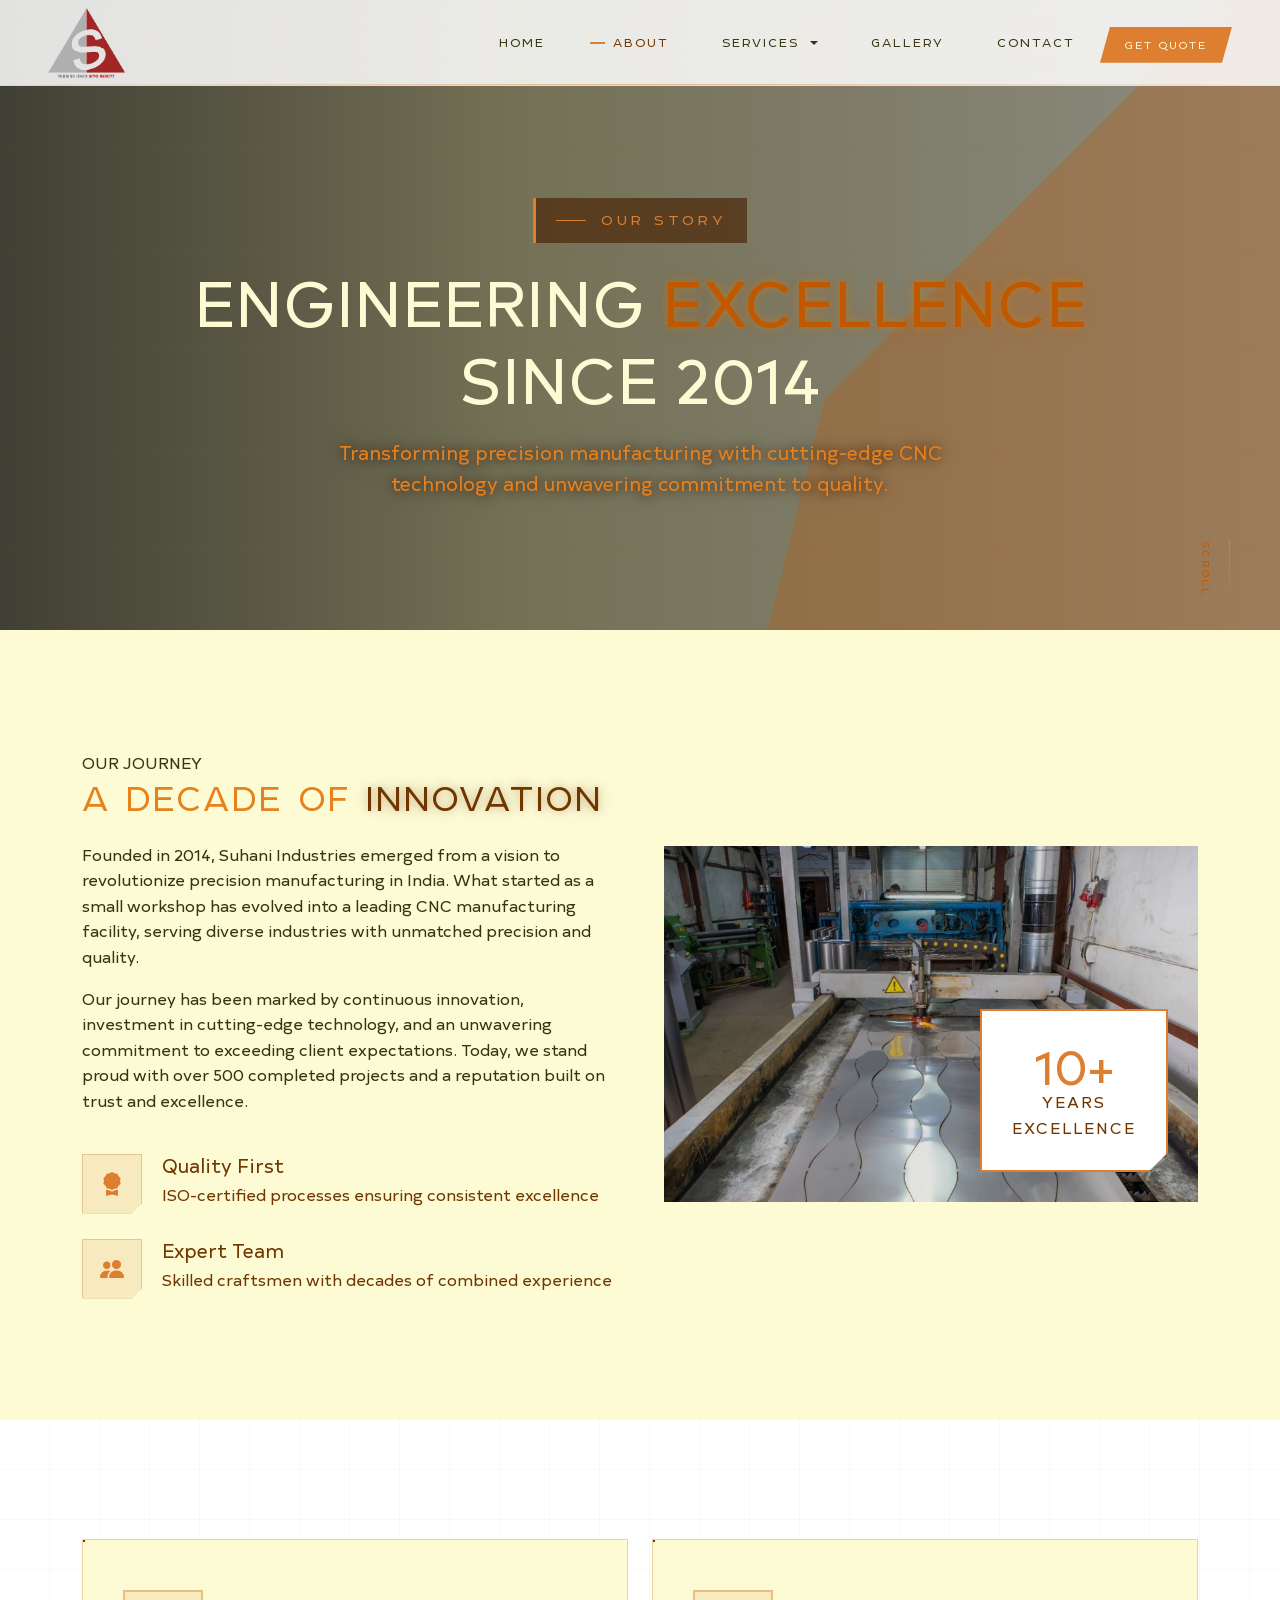
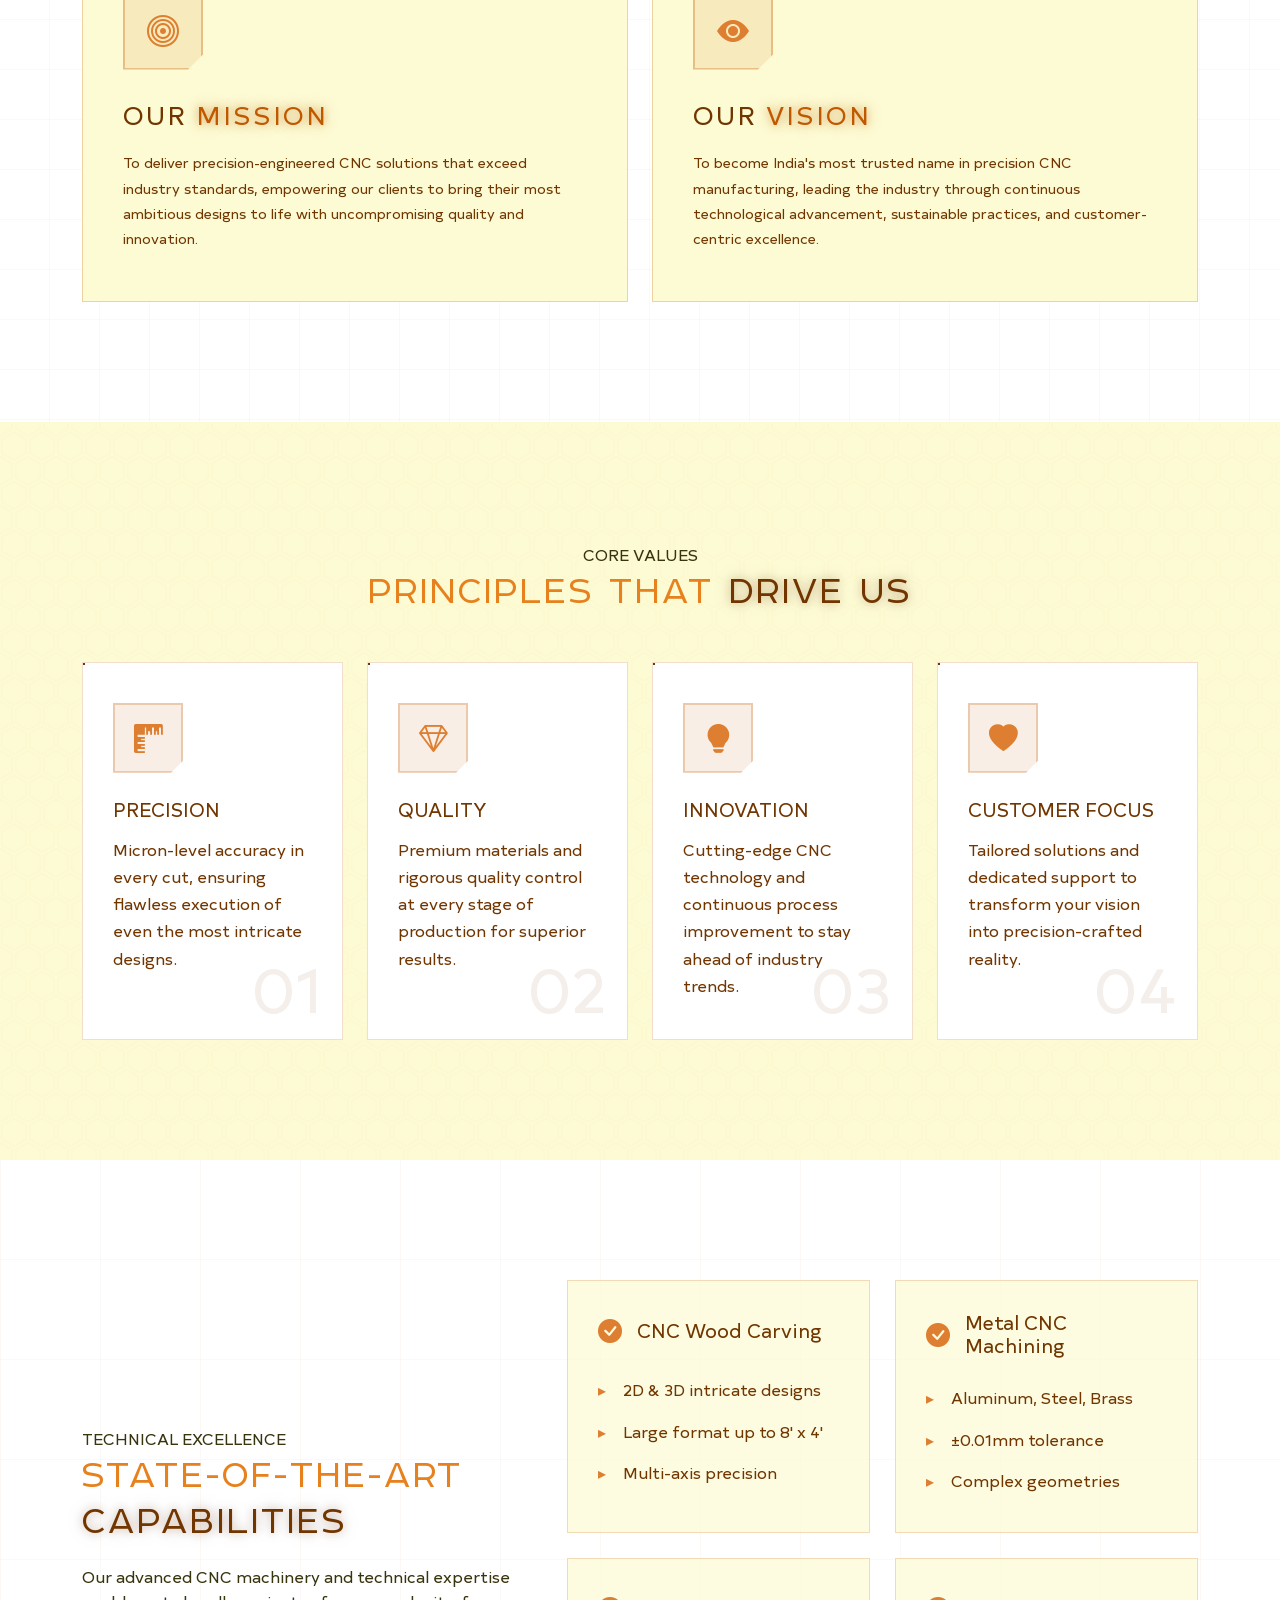
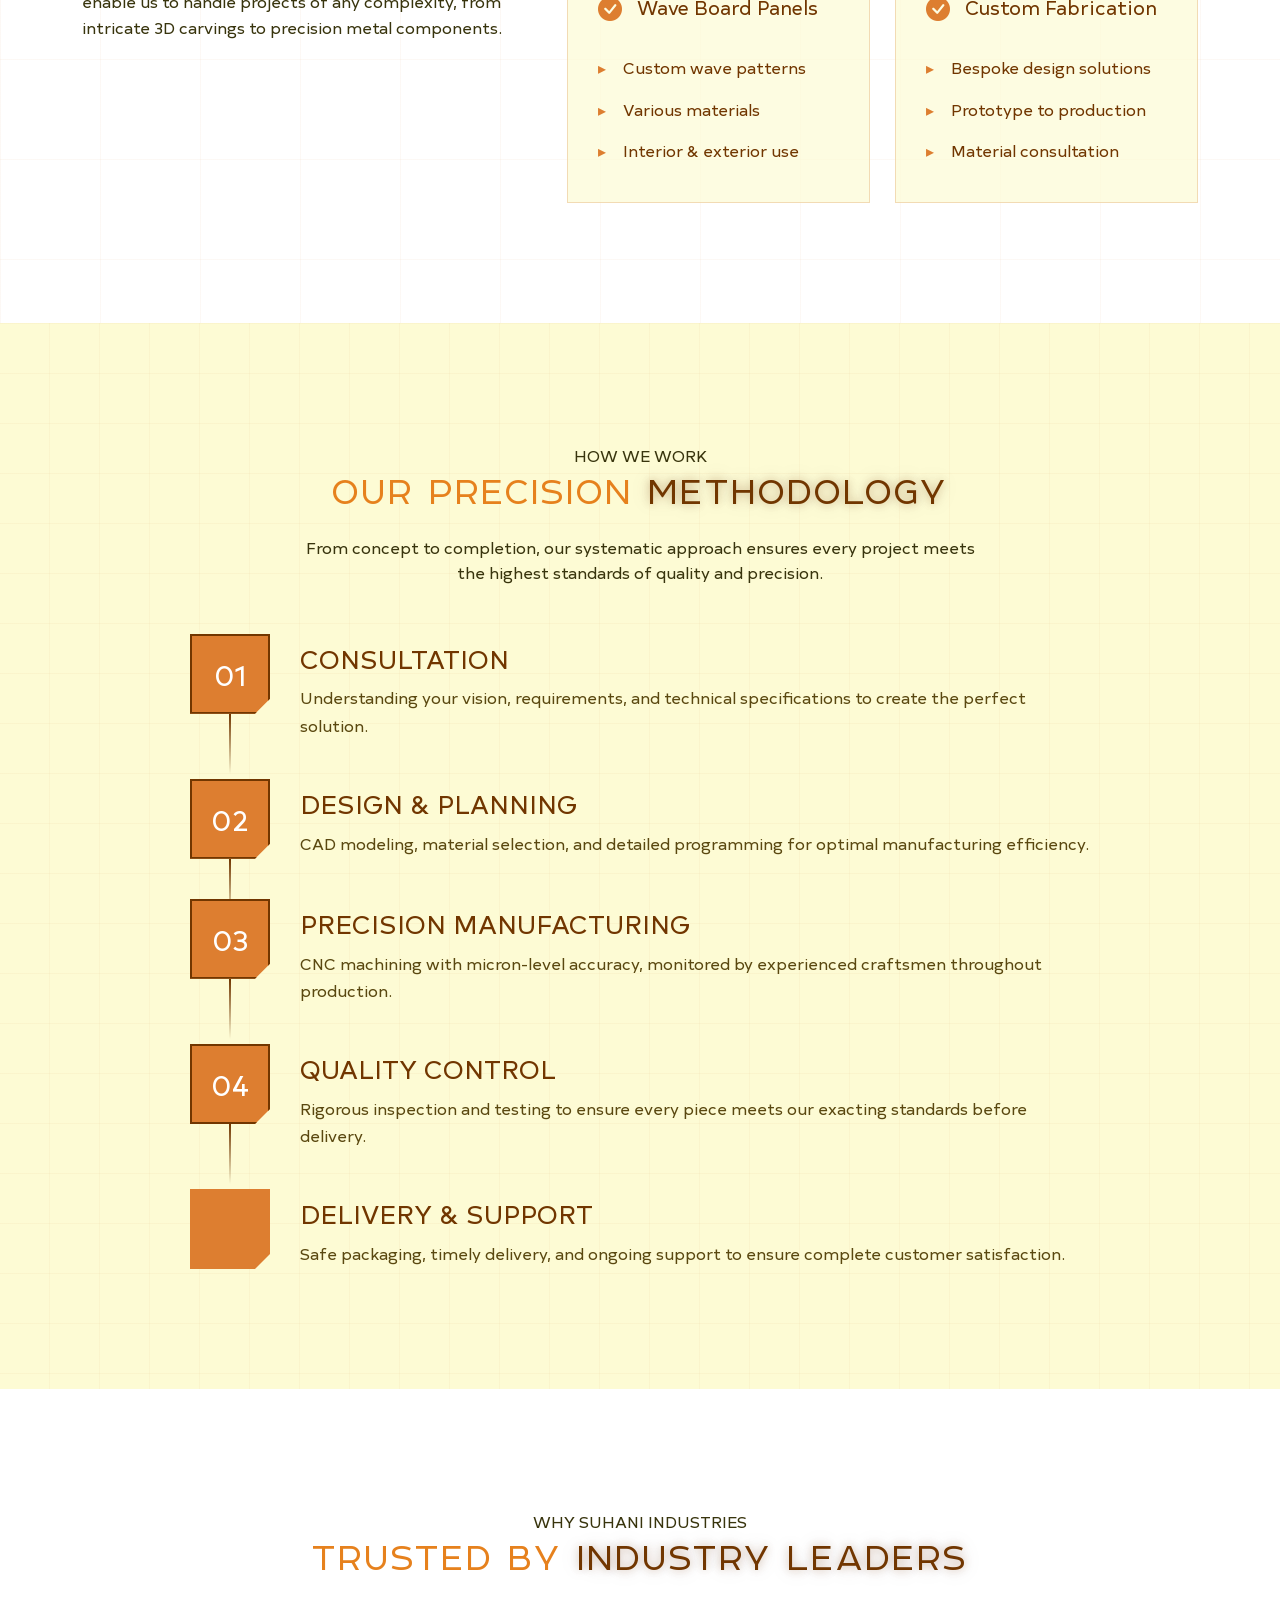
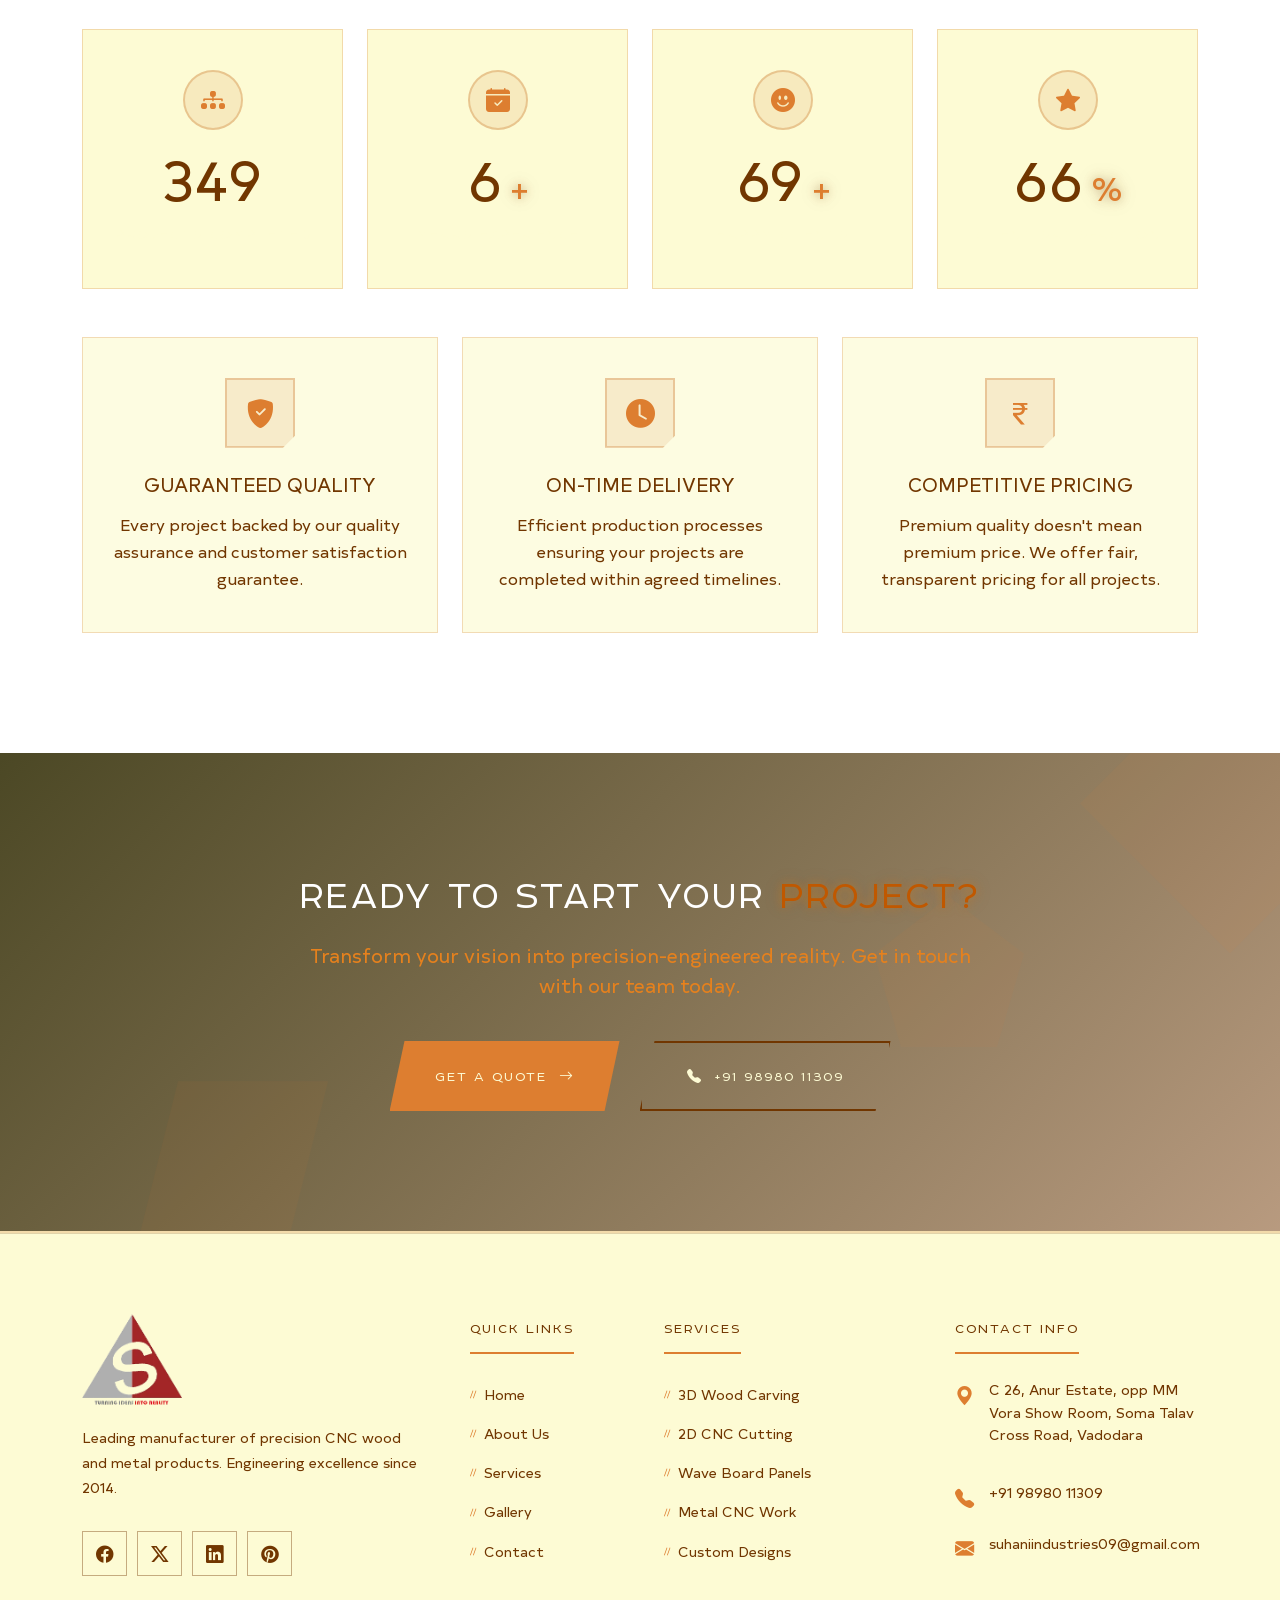
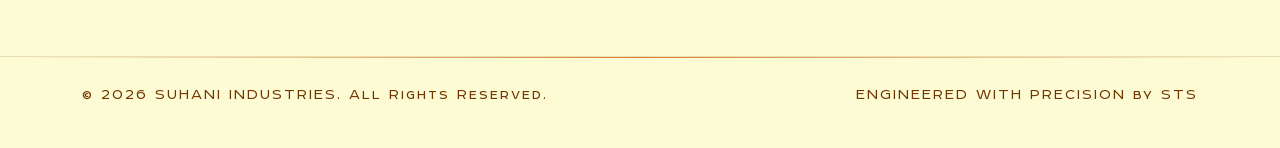
<file: about.html>
<!DOCTYPE html>
<html lang="en">
<head>
    <meta charset="UTF-8">
    <meta name="viewport" content="width=device-width, initial-scale=1.0">
    <meta name="description" content="About Suhani Industries - 10+ years of precision CNC machining excellence. Learn about our mission, values, and commitment to quality manufacturing.">
    <title>About Us | Suhani Industries - Precision CNC Manufacturing</title>
    <link rel="icon" href="images/Fevicon.png" type="image/png" fetchpriority="low">

    <link rel="preload" as="image" href="images/BrandLogo.webp" fetchpriority="high">
     
    <!-- Google Fonts -->
    <link rel="preconnect" href="https://fonts.googleapis.com">
    <link rel="preconnect" href="https://fonts.gstatic.com" crossorigin>
    <link href="https://fonts.googleapis.com/css2?family=Orbitron:wght@400;500;600;700;800;900&family=Exo+2:wght@300;400;500;600;700;800&family=Rajdhani:wght@400;500;600;700&display=swap" rel="stylesheet">
    
    <!-- Bootstrap 5 CSS -->
    <link rel="preload" as="style" href="https://cdn.jsdelivr.net/npm/bootstrap@5.3.2/dist/css/bootstrap.min.css" onload="this.onload=null;this.rel='stylesheet'">
    <link rel="preload" as="style" href="css/style.css" onload="this.onload=null;this.rel='stylesheet'">
    <link rel="preload" as="style" href="css/responsive.css" onload="this.onload=null;this.rel='stylesheet'">
    
    <!-- Bootstrap Icons -->
    <link rel="stylesheet" href="https://cdn.jsdelivr.net/npm/bootstrap-icons@1.11.1/font/bootstrap-icons.css">
     
    <!-- AOS Animation CSS -->
    <link href="https://unpkg.com/aos@2.3.1/dist/aos.css" rel="stylesheet">
    
</head>
<body>
    
    <!-- ========== NAVIGATION ========== -->
    <nav class="navbar navbar-expand-lg fixed-top" id="mainNavbar">
    </nav>

    <!-- Mobile Offcanvas Menu -->
    <div class="offcanvas offcanvas-end" tabindex="-1" id="mobileMenu">
    </div>

    <!-- ========== PAGE HERO SECTION ========== -->
    <section class="about-hero section_padding heroPadding">

        <div class="hero-bg" style="background-image: url('https://images.pexels.com/photos/4611340/pexels-photo-4611340.jpeg?_gl=1*1mqd5q7*_ga*MTMwODA1MjA5MC4xNzc1Mjg3MDU3*_ga_8JE65Q40S6*czE3NzY0ODU3MDkkbzMkZzEkdDE3NzY0OTA5ODYkajYwJGwwJGgw');"></div>
        <div class="hero-overlay"></div>
        <div class="hero-geometric-accent"></div>
        <div class="crosshair-overlay"></div>
        
        <div class="container">
            <div class="about-hero-content" data-aos="fade-up">
                <div class="hero-tag-wrapper">
                    <span class="hero-tag">
                        <span class="tag-line"></span>
                        OUR STORY
                    </span>
                </div>
                <h1 class="page-title glitch-text">
                    ENGINEERING <span class="neon-text-white">EXCELLENCE</span>
                    <br>SINCE 2014
                </h1>
                <p class="page-subtitle">
                    Transforming precision manufacturing with cutting-edge CNC technology and unwavering commitment to quality.
                </p>
            </div>
        </div>
        
        <div class="scroll-indicator">
            <span class="scroll-text">SCROLL</span>
            <div class="scroll-line"></div>
        </div>
    </section>

    <!-- ========== COMPANY STORY SECTION ========== -->
    <section id="story" class="story-section section_padding">
        
        <div class="container">
            <div class="row align-items-center g-md-5 g-3 gy-5"> 
                <div class="col-lg-6" data-aos="fade-right">
                    <div class="section-tag-wrapper">
                        <span class="section-tag">
                            <span class="tag-line"></span>
                            OUR JOURNEY
                        </span>
                    </div>
                    <h2 class="section-title">
                        A DECADE OF
                        <span class="neon-text">INNOVATION</span>
                    </h2>
                    <p class="section-desc">
                        Founded in 2014, Suhani Industries emerged from a vision to revolutionize precision manufacturing in India. What started as a small workshop has evolved into a leading CNC manufacturing facility, serving diverse industries with unmatched precision and quality.
                    </p>
                    <p class="section-desc">
                        Our journey has been marked by continuous innovation, investment in cutting-edge technology, and an unwavering commitment to exceeding client expectations. Today, we stand proud with over 500 completed projects and a reputation built on trust and excellence.
                    </p>
                    <div class="story-highlights">
                        <div class="highlight-item">
                            <div class="highlight-icon">
                                <i class="bi bi-award-fill"></i>
                            </div>
                            <div class="highlight-content">
                                <h4>Quality First</h4>
                                <p>ISO-certified processes ensuring consistent excellence</p>
                            </div>
                        </div>
                        <div class="highlight-item">
                            <div class="highlight-icon">
                                <i class="bi bi-people-fill"></i>
                            </div>
                            <div class="highlight-content">
                                <h4>Expert Team</h4>
                                <p>Skilled craftsmen with decades of combined experience</p>
                            </div>
                        </div>
                    </div>
                </div>
                
                <div class="col-lg-6" data-aos="fade-left">
                    <div class="story-image-wrapper">
                        <div class="image-frame">
                            <img loading="lazy" src="images/A_DECADE_OF_INNOVATION.webp" alt="Suhani Industries Factory">
                            <div class="image-overlay"></div>
                            <div class="corner-accent tl"></div>
                            <div class="corner-accent br"></div>
                        </div>
                        <div class="floating-badge" data-aos="zoom-in" data-aos-delay="200">
                            <div class="badge-content">
                                <span class="badge-number">10+</span>
                                <span class="badge-label">YEARS<br>EXCELLENCE</span>
                            </div>
                        </div>
                    </div>
                </div>
            </div>
        </div>
    </section>

    <!-- ========== MISSION & VISION SECTION ========== -->
    <section class="mission-section section_padding">
        <div class="circuit-pattern"></div>
        
        <div class="container">
            <div class="row g-4">
                <div class="col-lg-6" data-aos="fade-up">
                    <div class="mission-card">
                        <div class="card-icon">
                            <i class="bi bi-bullseye"></i>
                        </div>
                        <h3 class="card-title">OUR <span class="neon-text-white">MISSION</span></h3>
                        <p class="card-desc">
                            To deliver precision-engineered CNC solutions that exceed industry standards, empowering our clients to bring their most ambitious designs to life with uncompromising quality and innovation.
                        </p>
                        <div class="card-border"></div>
                    </div>
                </div>
                
                <div class="col-lg-6" data-aos="fade-up" data-aos-delay="100">
                    <div class="mission-card">
                        <div class="card-icon">
                            <i class="bi bi-eye-fill"></i>
                        </div>
                        <h3 class="card-title">OUR <span class="neon-text-white">VISION</span></h3>
                        <p class="card-desc">
                            To become India's most trusted name in precision CNC manufacturing, leading the industry through continuous technological advancement, sustainable practices, and customer-centric excellence.
                        </p>
                        <div class="card-border"></div>
                    </div>
                </div>
            </div>
        </div>
    </section>

    <!-- ========== CORE VALUES SECTION ========== -->
    <section id="values" class="values-section section_padding">
        <div class="hex-pattern"></div>
        
        <div class="container">
            <div class="text-center mb-5" data-aos="fade-up">
                <div class="section-tag-wrapper justify-content-center">
                    <span class="section-tag">
                        <span class="tag-line"></span>
                        CORE VALUES
                    </span>
                </div>
                <h2 class="section-title">
                    PRINCIPLES THAT
                    <span class="neon-text">DRIVE US</span>
                </h2>
            </div>
            
            <div class="row g-4">
                <div class="col-lg-3 col-md-6" data-aos="fade-up" data-aos-delay="0">
                    <div class="value-card">
                        <div class="value-icon">
                            <i class="bi bi-rulers"></i>
                        </div>
                        <h3 class="value-title">PRECISION</h3>
                        <p class="value-desc">
                            Micron-level accuracy in every cut, ensuring flawless execution of even the most intricate designs.
                        </p>
                        <div class="value-number">01</div>
                        <div class="card-border"></div>
                    </div>
                </div>
                
                <div class="col-lg-3 col-md-6" data-aos="fade-up" data-aos-delay="100">
                    <div class="value-card">
                        <div class="value-icon">
                            <i class="bi bi-gem"></i>
                        </div>
                        <h3 class="value-title">QUALITY</h3>
                        <p class="value-desc">
                            Premium materials and rigorous quality control at every stage of production for superior results.
                        </p>
                        <div class="value-number">02</div>
                        <div class="card-border"></div>
                    </div>
                </div>
                
                <div class="col-lg-3 col-md-6" data-aos="fade-up" data-aos-delay="200">
                    <div class="value-card">
                        <div class="value-icon">
                            <i class="bi bi-lightbulb-fill"></i>
                        </div>
                        <h3 class="value-title">INNOVATION</h3>
                        <p class="value-desc">
                            Cutting-edge CNC technology and continuous process improvement to stay ahead of industry trends.
                        </p>
                        <div class="value-number">03</div>
                        <div class="card-border"></div>
                    </div>
                </div>
                
                <div class="col-lg-3 col-md-6" data-aos="fade-up" data-aos-delay="300">
                    <div class="value-card">
                        <div class="value-icon">
                            <i class="bi bi-heart-fill"></i>
                        </div>
                        <h3 class="value-title">CUSTOMER FOCUS</h3>
                        <p class="value-desc">
                            Tailored solutions and dedicated support to transform your vision into precision-crafted reality.
                        </p>
                        <div class="value-number">04</div>
                        <div class="card-border"></div>
                    </div>
                </div>
            </div>
        </div>
    </section>

    <!-- ========== CAPABILITIES SECTION ========== -->
    <section id="capabilities" class="capabilities-section section_padding">
        <div class="grid-lines"></div>
        
        <div class="container">
            <div class="row align-items-center g-md-5 g-3 gy-5">
                <div class="col-lg-5" data-aos="fade-right">
                    <div class="section-tag-wrapper">
                        <span class="section-tag">
                            <span class="tag-line"></span>
                            TECHNICAL EXCELLENCE
                        </span>
                    </div>
                    <h2 class="section-title">
                        STATE-OF-THE-ART
                        <span class="neon-text">CAPABILITIES</span>
                    </h2>
                    <p class="section-desc">
                        Our advanced CNC machinery and technical expertise enable us to handle projects of any complexity, from intricate 3D carvings to precision metal components.
                    </p>
                </div>
                
                <div class="col-lg-7" data-aos="fade-left">
                    <div class="capabilities-grid">
                        <div class="capability-item">
                            <div class="capability-header">
                                <i class="bi bi-check-circle-fill"></i>
                                <h4>CNC Wood Carving</h4>
                            </div>
                            <ul class="spec-list">
                                <li>2D & 3D intricate designs</li>
                                <li>Large format up to 8' x 4'</li>
                                <li>Multi-axis precision</li>
                            </ul>
                        </div>
                        
                        <div class="capability-item">
                            <div class="capability-header">
                                <i class="bi bi-check-circle-fill"></i>
                                <h4>Metal CNC Machining</h4>
                            </div>
                            <ul class="spec-list">
                                <li>Aluminum, Steel, Brass</li>
                                <li>±0.01mm tolerance</li>
                                <li>Complex geometries</li>
                            </ul>
                        </div>
                        
                        <div class="capability-item">
                            <div class="capability-header">
                                <i class="bi bi-check-circle-fill"></i>
                                <h4>Wave Board Panels</h4>
                            </div>
                            <ul class="spec-list">
                                <li>Custom wave patterns</li>
                                <li>Various materials</li>
                                <li>Interior & exterior use</li>
                            </ul>
                        </div>
                        
                        <div class="capability-item">
                            <div class="capability-header">
                                <i class="bi bi-check-circle-fill"></i>
                                <h4>Custom Fabrication</h4>
                            </div>
                            <ul class="spec-list">
                                <li>Bespoke design solutions</li>
                                <li>Prototype to production</li>
                                <li>Material consultation</li>
                            </ul>
                        </div>
                    </div>
                </div>
            </div>
        </div>
    </section>

    <!-- ========== PROCESS SECTION ========== -->
    <section id="process" class="process-section section_padding">
        <div class="circuit-pattern"></div>
        
        <div class="container">
            <div class="text-center mb-5" data-aos="fade-up">
                <div class="section-tag-wrapper justify-content-center">
                    <span class="section-tag">
                        <span class="tag-line"></span>
                        HOW WE WORK
                    </span>
                </div>
                <h2 class="section-title">
                    OUR PRECISION
                    <span class="neon-text">METHODOLOGY</span>
                </h2>
                <p class="section-desc text-center mx-auto" style="max-width: 700px;">
                    From concept to completion, our systematic approach ensures every project meets the highest standards of quality and precision.
                </p>
            </div>
            
            <div class="process-timeline">
                <div class="process-step" data-aos="fade-up" data-aos-delay="0">
                    <div class="step-number">01</div>
                    <div class="step-content">
                        <h3 class="step-title">CONSULTATION</h3>
                        <p class="step-desc">Understanding your vision, requirements, and technical specifications to create the perfect solution.</p>
                    </div>
                    <div class="step-connector"></div>
                </div>
                
                <div class="process-step" data-aos="fade-up" data-aos-delay="100">
                    <div class="step-number">02</div>
                    <div class="step-content">
                        <h3 class="step-title">DESIGN & PLANNING</h3>
                        <p class="step-desc">CAD modeling, material selection, and detailed programming for optimal manufacturing efficiency.</p>
                    </div>
                    <div class="step-connector"></div>
                </div>
                
                <div class="process-step" data-aos="fade-up" data-aos-delay="200">
                    <div class="step-number">03</div>
                    <div class="step-content">
                        <h3 class="step-title">PRECISION MANUFACTURING</h3>
                        <p class="step-desc">CNC machining with micron-level accuracy, monitored by experienced craftsmen throughout production.</p>
                    </div>
                    <div class="step-connector"></div>
                </div>
                
                <div class="process-step" data-aos="fade-up" data-aos-delay="300">
                    <div class="step-number">04</div>
                    <div class="step-content">
                        <h3 class="step-title">QUALITY CONTROL</h3>
                        <p class="step-desc">Rigorous inspection and testing to ensure every piece meets our exacting standards before delivery.</p>
                    </div>
                    <div class="step-connector"></div>
                </div>
                
                <div class="process-step" data-aos="fade-up" data-aos-delay="400">
                    <div class="step-number">05</div>
                    <div class="step-content">
                        <h3 class="step-title">DELIVERY & SUPPORT</h3>
                        <p class="step-desc">Safe packaging, timely delivery, and ongoing support to ensure complete customer satisfaction.</p>
                    </div>
                </div>
            </div>
        </div>
    </section>

    <!-- ========== WHY CHOOSE US SECTION ========== -->
    <section id="why-choose" class="why-section section_padding">
        
        <div class="container">
            <div class="text-center mb-5" data-aos="fade-up">
                <div class="section-tag-wrapper justify-content-center">
                    <span class="section-tag">
                        <span class="tag-line"></span>
                        WHY SUHANI INDUSTRIES
                    </span>
                </div>
                <h2 class="section-title">
                    TRUSTED BY
                    <span class="neon-text">INDUSTRY LEADERS</span>
                </h2>
            </div>
            
            <div class="row g-4 mb-5">
                <div class="col-lg-3 col-md-6" data-aos="zoom-in" data-aos-delay="0">
                    <div class="stat-box">
                        <div class="stat-icon">
                            <i class="bi bi-diagram-3-fill"></i>
                        </div>
                        <div class="stat-number" data-count="500">0</div>
                        <div class="stat-label">PROJECTS COMPLETED</div>
                        <div class="stat-glow"></div>
                    </div>
                </div>
                
                <div class="col-lg-3 col-md-6" data-aos="zoom-in" data-aos-delay="100">
                    <div class="stat-box">
                        <div class="stat-icon">
                            <i class="bi bi-calendar-check-fill"></i>
                        </div>
                        <div class="stat-number" data-count="10">0</div>
                        <div class="stat-suffix">+</div>
                        <div class="stat-label">YEARS EXPERIENCE</div>
                        <div class="stat-glow"></div>
                    </div>
                </div>
                
                <div class="col-lg-3 col-md-6" data-aos="zoom-in" data-aos-delay="200">
                    <div class="stat-box">
                        <div class="stat-icon">
                            <i class="bi bi-emoji-smile-fill"></i>
                        </div>
                        <div class="stat-number" data-count="100">0</div>
                        <div class="stat-suffix">+</div>
                        <div class="stat-label">HAPPY CLIENTS</div>
                        <div class="stat-glow"></div>
                    </div>
                </div>
                
                <div class="col-lg-3 col-md-6" data-aos="zoom-in" data-aos-delay="300">
                    <div class="stat-box">
                        <div class="stat-icon">
                            <i class="bi bi-star-fill"></i>
                        </div>
                        <div class="stat-number" data-count="95">0</div>
                        <div class="stat-suffix">%</div>
                        <div class="stat-label">CLIENT SATISFACTION</div>
                        <div class="stat-glow"></div>
                    </div>
                </div>
            </div>
            
            <div class="row g-4">
                <div class="col-lg-4 col-md-6" data-aos="fade-up" data-aos-delay="0">
                    <div class="advantage-card">
                        <div class="advantage-icon">
                            <i class="bi bi-shield-fill-check"></i>
                        </div>
                        <h3 class="advantage-title">GUARANTEED QUALITY</h3>
                        <p class="advantage-desc">
                            Every project backed by our quality assurance and customer satisfaction guarantee.
                        </p>
                    </div>
                </div>
                
                <div class="col-lg-4 col-md-6" data-aos="fade-up" data-aos-delay="100">
                    <div class="advantage-card">
                        <div class="advantage-icon">
                            <i class="bi bi-clock-fill"></i>
                        </div>
                        <h3 class="advantage-title">ON-TIME DELIVERY</h3>
                        <p class="advantage-desc">
                            Efficient production processes ensuring your projects are completed within agreed timelines.
                        </p>
                    </div>
                </div>
                
                <div class="col-lg-4 col-md-6" data-aos="fade-up" data-aos-delay="200">
                    <div class="advantage-card">
                        <div class="advantage-icon">
                            <i class="bi bi-currency-rupee"></i>
                        </div>
                        <h3 class="advantage-title">COMPETITIVE PRICING</h3>
                        <p class="advantage-desc">
                            Premium quality doesn't mean premium price. We offer fair, transparent pricing for all projects.
                        </p>
                    </div>
                </div>
            </div>
        </div>
    </section>

    <!-- ========== CTA SECTION ========== -->
    <section id="cta" class="cta-section section_padding">
        <div class="cta-bg"></div>
        <div class="cta-overlay"></div>
        <div class="geometric-shapes">
            <div class="shape shape-1"></div>
            <div class="shape shape-2"></div>
            <div class="shape shape-3"></div>
        </div>
        
        <div class="container">
            <div class="cta-content" data-aos="zoom-in">
                <h2 class="cta-title">
                    READY TO START YOUR <span class="neon-text-white">PROJECT?</span>
                </h2>
                <p class="cta-desc">
                    Transform your vision into precision-engineered reality. Get in touch with our team today.
                </p>
                <div class="cta-buttons">
                    <a href="contact.html" class="btn-sharp primary large">
                        <span class="btn-content">
                            <span class="btn-text">GET A QUOTE</span>
                            <i class="bi bi-arrow-right"></i>
                        </span>
                        <span class="btn-border"></span>
                    </a>
                    <a href="tel:+919898011309" class="btn-sharp secondary large">
                        <span class="btn-content">
                            <i class="bi bi-telephone-fill"></i>
                            <span class="btn-text">+91 98980 11309</span>
                        </span>
                    </a>
                </div>
            </div>
        </div>
    </section>

    <!-- ========== FOOTER ========== -->
    <footer class="footer-section" id="footer">
    </footer>

    <!-- Back to Top Button -->
    <a href="#" class="back-to-top" id="backToTop">
        <i class="bi bi-chevron-up"></i>
        <span class="progress-ring"></span>
    </a>

    <!-- Scripts -->
    <!-- Critical JS - Load First -->
    <script src="js/critical.js"></script>
    
    <!-- Libraries -->
    <script src="https://cdn.jsdelivr.net/npm/bootstrap@5.3.2/dist/js/bootstrap.bundle.min.js"></script>
    <script src="https://unpkg.com/aos@2.3.1/dist/aos.js"></script>
    
    <!-- Common Utilities -->
    <script src="js/script.js"></script>
    
    <!-- Page-Specific JS -->
    <script>
      document.addEventListener("DOMContentLoaded", function () {
        "use strict";

        // ===== COUNTER ANIMATION =====
        const statNumbers = document.querySelectorAll(".stat-number");
        let countersAnimated = false;

        function animateCounters() {
          if (countersAnimated) return;

          statNumbers.forEach((counter) => {
            const target = parseInt(counter.getAttribute("data-count"));
            const duration = 2000;
            const startTime = performance.now();

            function updateCounter(currentTime) {
              const elapsed = currentTime - startTime;
              const progress = Math.min(elapsed / duration, 1);
              const easeOut = 1 - Math.pow(1 - progress, 3);
              const current = Math.floor(target * easeOut);

              counter.textContent = current;

              if (progress < 1) {
                requestAnimationFrame(updateCounter);
              } else {
                counter.textContent = target;
              }
            }

            requestAnimationFrame(updateCounter);
          });

          countersAnimated = true;
        }

        const whySection = document.getElementById("why-choose");

        if (whySection) {
          const statsObserver = new IntersectionObserver(
            (entries) => {
              entries.forEach((entry) => {
                if (entry.isIntersecting) {
                  animateCounters();
                  statsObserver.unobserve(entry.target);
                }
              });
            },
            { threshold: 0.3 },
          );

          statsObserver.observe(whySection);
        }
      });
    </script>
    
</body>
</html>
</file>
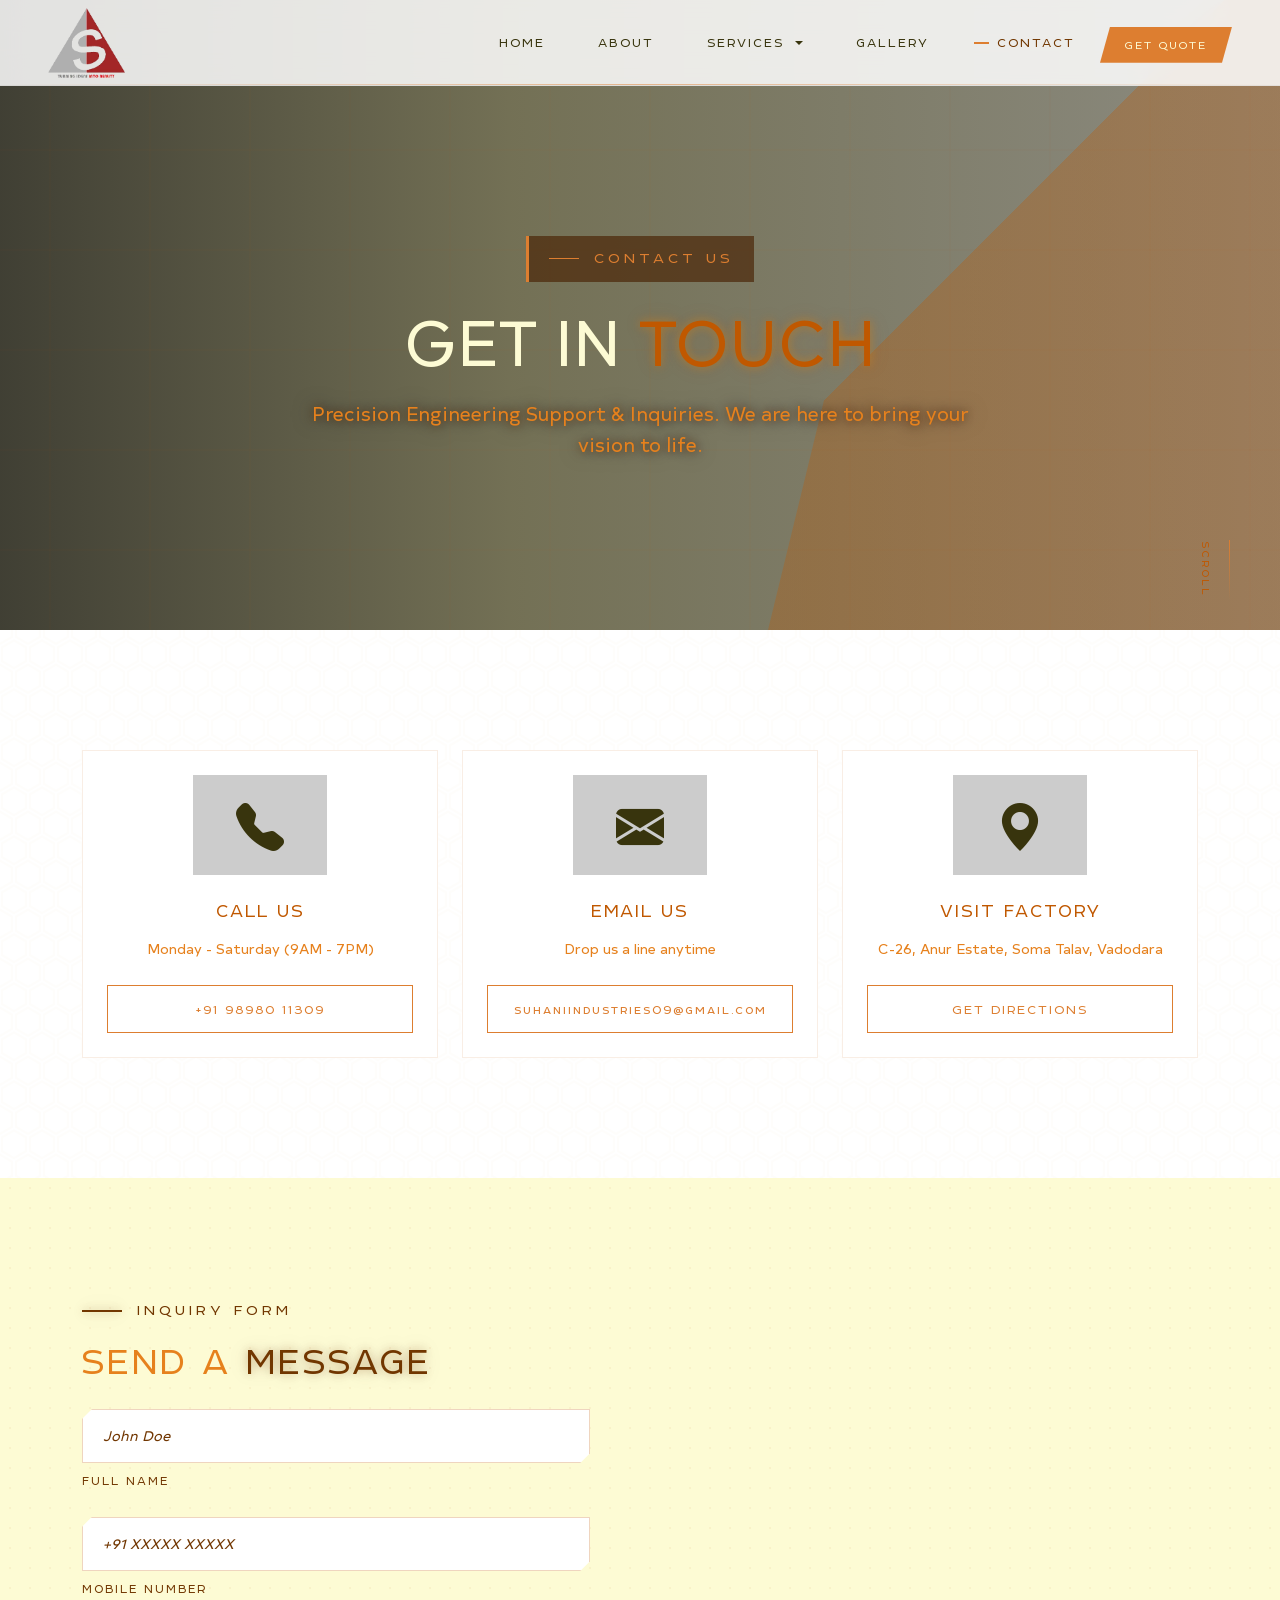
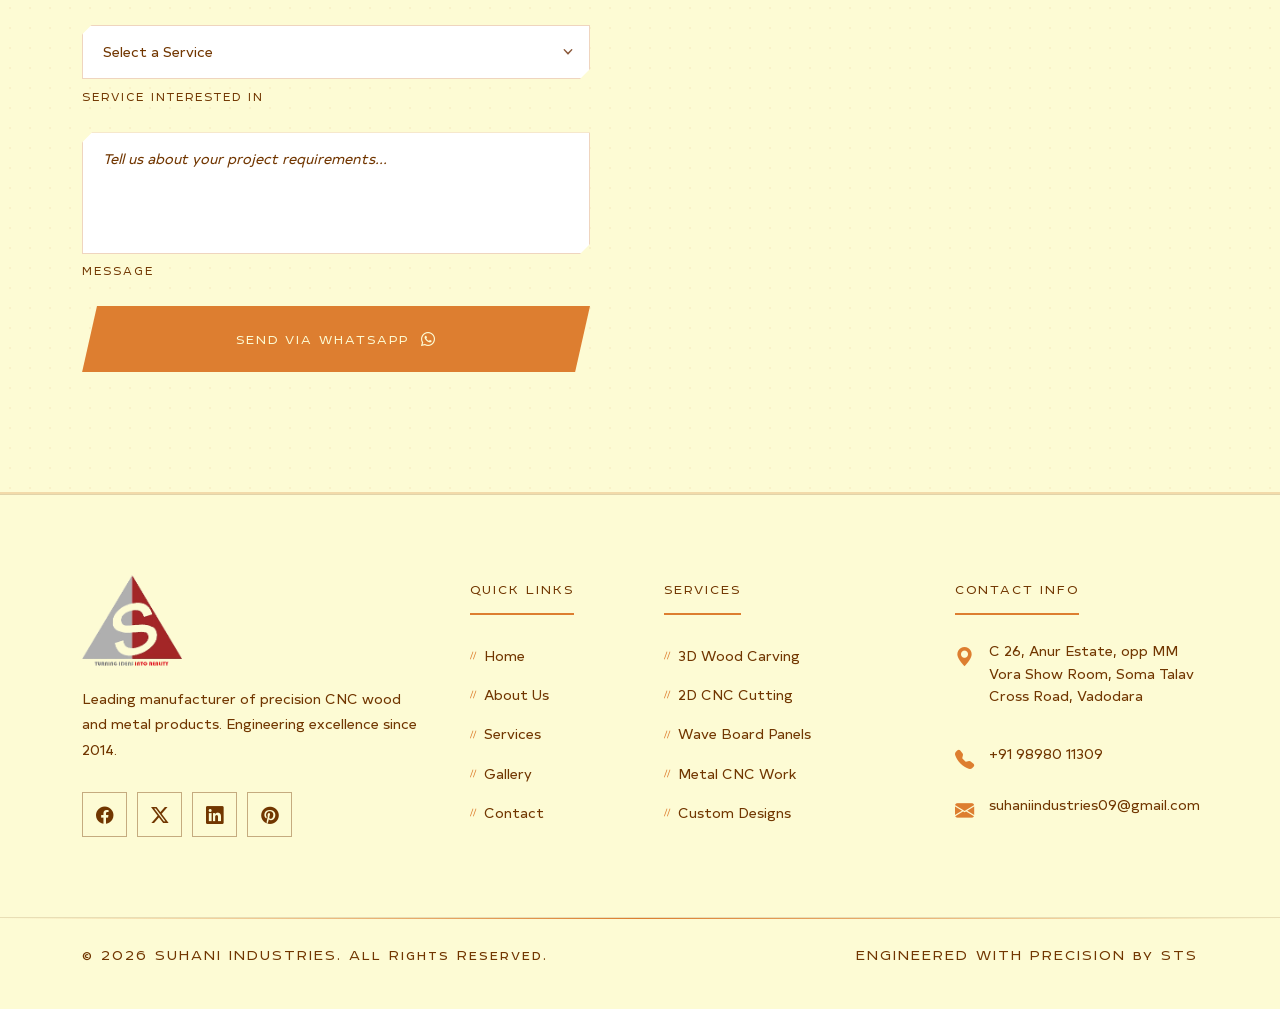
<file: contact.html>
<!DOCTYPE html>
<html lang="en">
<head>
    <meta charset="UTF-8">
    <meta name="viewport" content="width=device-width, initial-scale=1.0">
    <meta name="description" content="Contact Suhani Industries - Get in touch for precision CNC manufacturing, 3D carving, and custom fabrication inquiries.">
    <title>Contact Us | Suhani Industries - Precision CNC & Manufacturing Excellence</title>
    <link rel="icon" href="images/Fevicon.png" type="image/png" fetchpriority="low">

    <link rel="preload" as="image" href="images/BrandLogo.webp" fetchpriority="high">
     
    <!-- Google Fonts -->
    <link rel="preconnect" href="https://fonts.googleapis.com">
    <link rel="preconnect" href="https://fonts.gstatic.com" crossorigin>
    <link href="https://fonts.googleapis.com/css2?family=Orbitron:wght@400;500;600;700;800;900&family=Exo+2:wght@300;400;500;600;700;800&family=Rajdhani:wght@400;500;600;700&display=swap" rel="stylesheet">
    
    <!-- Bootstrap 5 CSS -->
    <link rel="preload" as="style" href="https://cdn.jsdelivr.net/npm/bootstrap@5.3.2/dist/css/bootstrap.min.css" onload="this.onload=null;this.rel='stylesheet'">
    <link rel="preload" as="style" href="css/style.css" onload="this.onload=null;this.rel='stylesheet'">
    <link rel="preload" as="style" href="css/responsive.css" onload="this.onload=null;this.rel='stylesheet'">
    
    <!-- Bootstrap Icons -->
    <link rel="stylesheet" href="https://cdn.jsdelivr.net/npm/bootstrap-icons@1.11.1/font/bootstrap-icons.css">
     
    <!-- AOS Animation CSS -->
    <link href="https://unpkg.com/aos@2.3.1/dist/aos.css" rel="stylesheet">
    
</head>
<body>
    
    <!-- ========== NAVIGATION ========== -->
    <nav class="navbar navbar-expand-lg fixed-top" id="mainNavbar">
    </nav>

    <!-- Mobile Offcanvas Menu -->
    <div class="offcanvas offcanvas-end" tabindex="-1" id="mobileMenu">
    </div>

    <!-- ========== PAGE HERO SECTION ========== -->
    <section class="about-hero section_padding heroPadding">
        <div class="hero-bg" style="background-image: url('https://images.unsplash.com/photo-1516321497487-e288fb19713f?w=1920&q=80');"></div>
        <div class="hero-overlay"></div>
        <div class="hero-geometric-accent"></div>
        <div class="crosshair-overlay"></div>
        
        <div class="container">
            <div class="about-hero-content" data-aos="fade-up">
                <div class="hero-tag-wrapper">
                    <span class="hero-tag">
                        <span class="tag-line"></span>
                        CONTACT US
                    </span>
                </div>
                <h1 class="page-title glitch-text">
                    GET IN <span class="neon-text-white">TOUCH</span>
                </h1>
                <p class="page-subtitle">
                    Precision Engineering Support & Inquiries. We are here to bring your vision to life.
                </p>
            </div>
        </div>
        
        <div class="scroll-indicator">
            <span class="scroll-text">SCROLL</span>
            <div class="scroll-line"></div>
        </div>
    </section>

    <!-- ========== CONTACT CARDS SECTION ========== -->
    <section class="services-section CONTACT_CARDS section_padding">
        <div class="hex-pattern"></div>
        
        <div class="container">
            <div class="row g-4 justify-content-center">
                
                <!-- Card 1: Phone -->
                <div class="col-lg-6 col-xl-4" data-aos="fade-up" data-aos-delay="100">
                    <div class="service-card h-100 p-xl-4 p-3">
                        <div class="card-image mx-auto" style="height: 100px; display: flex; align-items: center; justify-content: center; background: rgba(0,0,0,0.2);">
                             <i class="bi bi-telephone-fill" style="font-size: 3rem; color: var(--primary-color);"></i>
                        </div>
                        <div class="card-content text-center pt-4">
                            <h3 class="card-title">CALL US</h3>
                            <p class="card-desc mb-4">Monday - Saturday (9AM - 7PM)</p>
                            <a href="tel:+919898011309" class="btn-service w-100 justify-content-center">
                                +91 98980 11309
                            </a>
                        </div>
                         <div class="card-accent"></div>
                    </div>
                </div>

                 <!-- Card 2: Email -->
                 <div class="col-lg-6 col-xl-4" data-aos="fade-up" data-aos-delay="200">
                    <div class="service-card h-100 p-xl-4 p-3">
                        <div class="card-image mx-auto" style="height: 100px; display: flex; align-items: center; justify-content: center; background: rgba(0,0,0,0.2);">
                             <i class="bi bi-envelope-fill" style="font-size: 3rem; color: var(--primary-color);"></i>
                        </div>
                        <div class="card-content text-center pt-4">
                            <h3 class="card-title">EMAIL US</h3>
                            <p class="card-desc mb-4">Drop us a line anytime</p>
                            <a href="mailto:suhaniindustries09@gmail.com" class="btn-service w-100 justify-content-center">
                                suhaniindustries09@gmail.com
                            </a>
                        </div>
                         <div class="card-accent"></div>
                    </div>
                </div>

                 <!-- Card 3: Address -->
                 <div class="col-lg-6 col-xl-4" data-aos="fade-up" data-aos-delay="300">
                    <div class="service-card h-100 p-xl-4 p-3">
                        <div class="card-image mx-auto" style="height: 100px; display: flex; align-items: center; justify-content: center; background: rgba(0,0,0,0.2);">
                             <i class="bi bi-geo-alt-fill" style="font-size: 3rem; color: var(--primary-color);"></i>
                        </div>
                        <div class="card-content text-center pt-4">
                            <h3 class="card-title">VISIT FACTORY</h3>
                            <p class="card-desc mb-4">C-26, Anur Estate, Soma Talav, Vadodara</p>
                            <a href="https://maps.app.goo.gl/8vjM2JHNBQABogpQ7" target="_blank" class="btn-service w-100 justify-content-center">
                                GET DIRECTIONS
                            </a>
                        </div>
                         <div class="card-accent"></div>
                    </div>
                </div>

            </div>
        </div>
    </section>

    <!-- ========== FORM & MAP SECTION ========== -->
    <section id="contact-form" class="about-section section_padding">
        <div class="dotted-pattern"></div>
        
        <div class="container">
            <div class="row gy-5 g-lg-0  align-items-stretch">
                <!-- Left Column: Form -->
                <div class="col-lg-6 order-lg-1" data-aos="fade-right">
                    <div class="about-content h-100 d-flex flex-column justify-content-center">
                        <div class="section-label">
                            <span class="label-line"></span>
                            <span class="label-text">INQUIRY FORM</span>
                        </div>
                        <h2 class="section-title mb-4">
                            SEND A <span class="neon-text">MESSAGE</span>
                        </h2>
                        
                        <form id="contactForm" >
                            <div class="industrial-form-group">
                                <input type="text" class="industrial-input" id="name" placeholder="John Doe" required>
                                <label for="name" class="industrial-label mt-2">Full Name</label>
                                <div class="form-corner tl"></div>
                                <div class="form-corner br"></div>
                            </div>
                            <div class="industrial-form-group">
                                <input type="tel" class="industrial-input" id="phone" placeholder="+91 XXXXX XXXXX" required>
                                <label for="phone" class="industrial-label mt-2">Mobile Number</label>
                                <div class="form-corner tl"></div>
                                <div class="form-corner br"></div>
                            </div>
                            <div class="industrial-form-group">
                                <select class="industrial-input" id="service" required>
                                    <option value="" selected disabled>Select a Service</option>
                                    <option value="3D Wood Carving">3D Wood Carving</option>
                                    <option value="2D CNC Cutting">2D CNC Cutting</option>
                                    <option value="Wave Board Panels">Wave Board Panels</option>
                                    <option value="Metal CNC Work">Metal CNC Work</option>
                                    <option value="Custom Design">Custom Design</option>
                                    <option value="Other">Other</option>
                                </select>
                                <label for="service" class="industrial-label mt-2">Service Interested In</label>
                                <div class="form-corner tl"></div>
                                <div class="form-corner br"></div>
                            </div>
                            <div class="industrial-form-group">
                                <textarea class="industrial-input" id="message" rows="4" placeholder="Tell us about your project requirements..." required></textarea>
                                <label for="message" class="industrial-label">Message</label>
                                <div class="form-corner tl"></div>
                                <div class="form-corner br"></div>
                            </div>
                            
                            <button type="submit" class="btn-sharp primary large w-100 text-center">
                                <span class="btn-content justify-content-center mx-auto">
                                    <span class="btn-text">SEND VIA WHATSAPP</span>
                                    <i class="bi bi-whatsapp"></i>
                                </span>
                                <span class="btn-border"></span>
                            </button>
                        </form>

                    </div>
                </div>
                
                <!-- Right Column: Map -->
                <div class="col-lg-6 order-lg-2" data-aos="fade-left">
                    <div class="about-image-wrapper h-100">
                        <div class="image-frame h-100">
                            <!-- Google Map Iframe -->
                            <!--filter: invert(90%) hue-rotate(180deg);-->
                             <iframe src="https://www.google.com/maps/embed?pb=!1m18!1m12!1m3!1d3692.008734270026!2d73.22915311187244!3d22.277658979618085!2m3!1f0!2f0!3f0!3m2!1i1024!2i768!4f13.1!3m3!1m2!1s0x395fc8acd8cf46b9%3A0x611cca032ea6addf!2sSuhani%20Industries%20%7C%20CNC%20Design%20Cutting%20%7C%203D%20Carving%20%7C%202D%20Carving%20%7C%20CNC%20Cutting%20%7C%20Laser%20Metal%20Cutting!5e0!3m2!1sen!2sin!4v1769837146926!5m2!1sen!2sin" width="100%" height="100%" style="width: 100%; height: 100%; min-height: 550px; border:0; "  allowfullscreen="" loading="lazy" referrerpolicy="no-referrer-when-downgrade"></iframe>

                            <div class="corner-accent tl"></div> 
                            <div class="corner-accent br"></div>
                        </div>
                    </div>
                </div>
            </div>
        </div>
        
    </section>

    <!-- ========== FOOTER ========== -->
    <footer class="footer-section" id="footer">
    </footer>

    <!-- Back to Top Button -->
    <a href="#" class="back-to-top" id="backToTop">
        <i class="bi bi-chevron-up"></i>
        <span class="progress-ring"></span>
    </a>

    <!-- Scripts -->
    
    <!-- Libraries -->
    <script src="https://cdn.jsdelivr.net/npm/bootstrap@5.3.2/dist/js/bootstrap.bundle.min.js"></script>
    <script src="https://unpkg.com/aos@2.3.1/dist/aos.js"></script>
    
    <!-- Common Utilities -->
     <script src="js/critical.js"></script>
    <script src="js/script.js"></script>
    
    <!-- Page-Specific JS -->
    <script>
      document.addEventListener("DOMContentLoaded", function () {
        "use strict";

        // ===== STATE MANAGEMENT =====
        let isMobile = false;
        
        // ===== DEBOUNCE FUNCTION =====
        function debounce(func, wait) {
            let timeout;
            return function(...args) {
                const context = this;
                clearTimeout(timeout);
                timeout = setTimeout(() => func.apply(context, args), wait);
            };
        }

        // ===== MOBILE DETECTION LOGIC =====
        function checkMobileStatus() {
            // Check both User Agent and Screen Width (standard breakpoint 768px)
            const userAgentMobile = /Android|webOS|iPhone|iPad|iPod|BlackBerry|IEMobile|Opera Mini/i.test(navigator.userAgent);
            const widthMobile = window.innerWidth <= 768;
            
            isMobile = userAgentMobile || widthMobile;
            // console.log("Mobile State Updated:", isMobile); // Debugging
        }

        // Initialize state
        checkMobileStatus();

        // ===== RESIZE LISTENER WITH DEBOUNCE =====
        const handleResize = debounce(function() {
            checkMobileStatus();
        }, 250);

        window.addEventListener("resize", handleResize);

        // ===== WHATSAPP FORM HANDLING =====
        const contactForm = document.getElementById("contactForm");

        if (contactForm) {
            contactForm.addEventListener("submit", function(e) {
                e.preventDefault();

                // 1. Capture Values
                const name = document.getElementById("name").value.trim();
                const phone = document.getElementById("phone").value.trim();
                const service = document.getElementById("service").value;
                const message = document.getElementById("message").value.trim();

                // 2. Validate (Basic)
                if (!name || !phone || !service) {
                    alert("Please fill in all required fields.");
                    return;
                }

                // 3. Format Message
                const whatsappMsg = `Hello Suhani Industries,%0a%0aI am interested in *${service}*.%0a%0a*My Details:*%0aName: ${name}%0aPhone: ${phone}%0a%0a*Message:*%0a${message}`;

                // 4. Construct URL
                // Using the number from script.js config ideally, but hardcoding for this specific page request logic or using the one from the prompt: 919898011309
                const targetNumber = "919898011309"; 
                
                let url = "";
                
                // 5. Use the Debounced/Resized State
                if (isMobile) {
                    // Mobile: Trigger App
                    url = `https://wa.me/${targetNumber}?text=${whatsappMsg}`;
                } else {
                    // Desktop: Trigger Web Interface
                    url = `https://web.whatsapp.com/send?phone=${targetNumber}&text=${whatsappMsg}`;
                }

                // 6. Open WhatsApp
                window.open(url, '_blank');
            });
        }
      });
    </script>
    
</body>
</html>
</file>
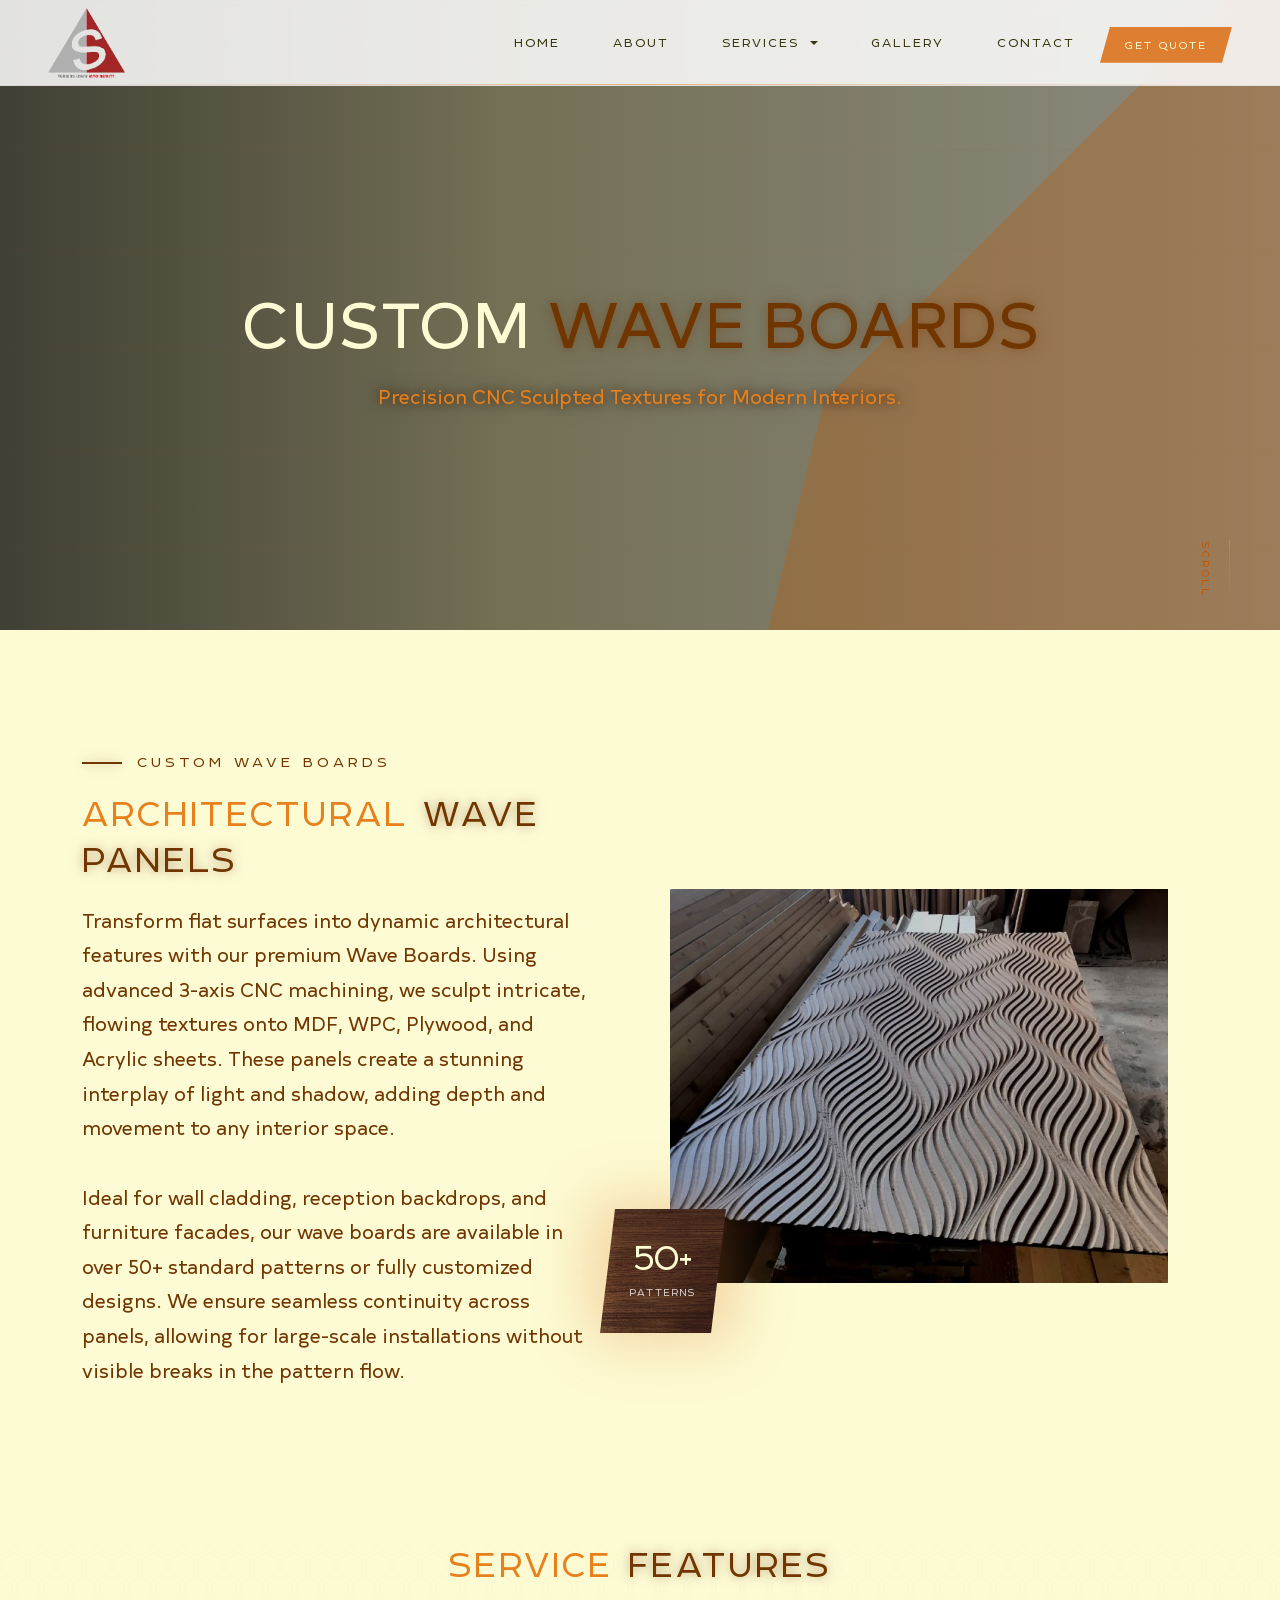
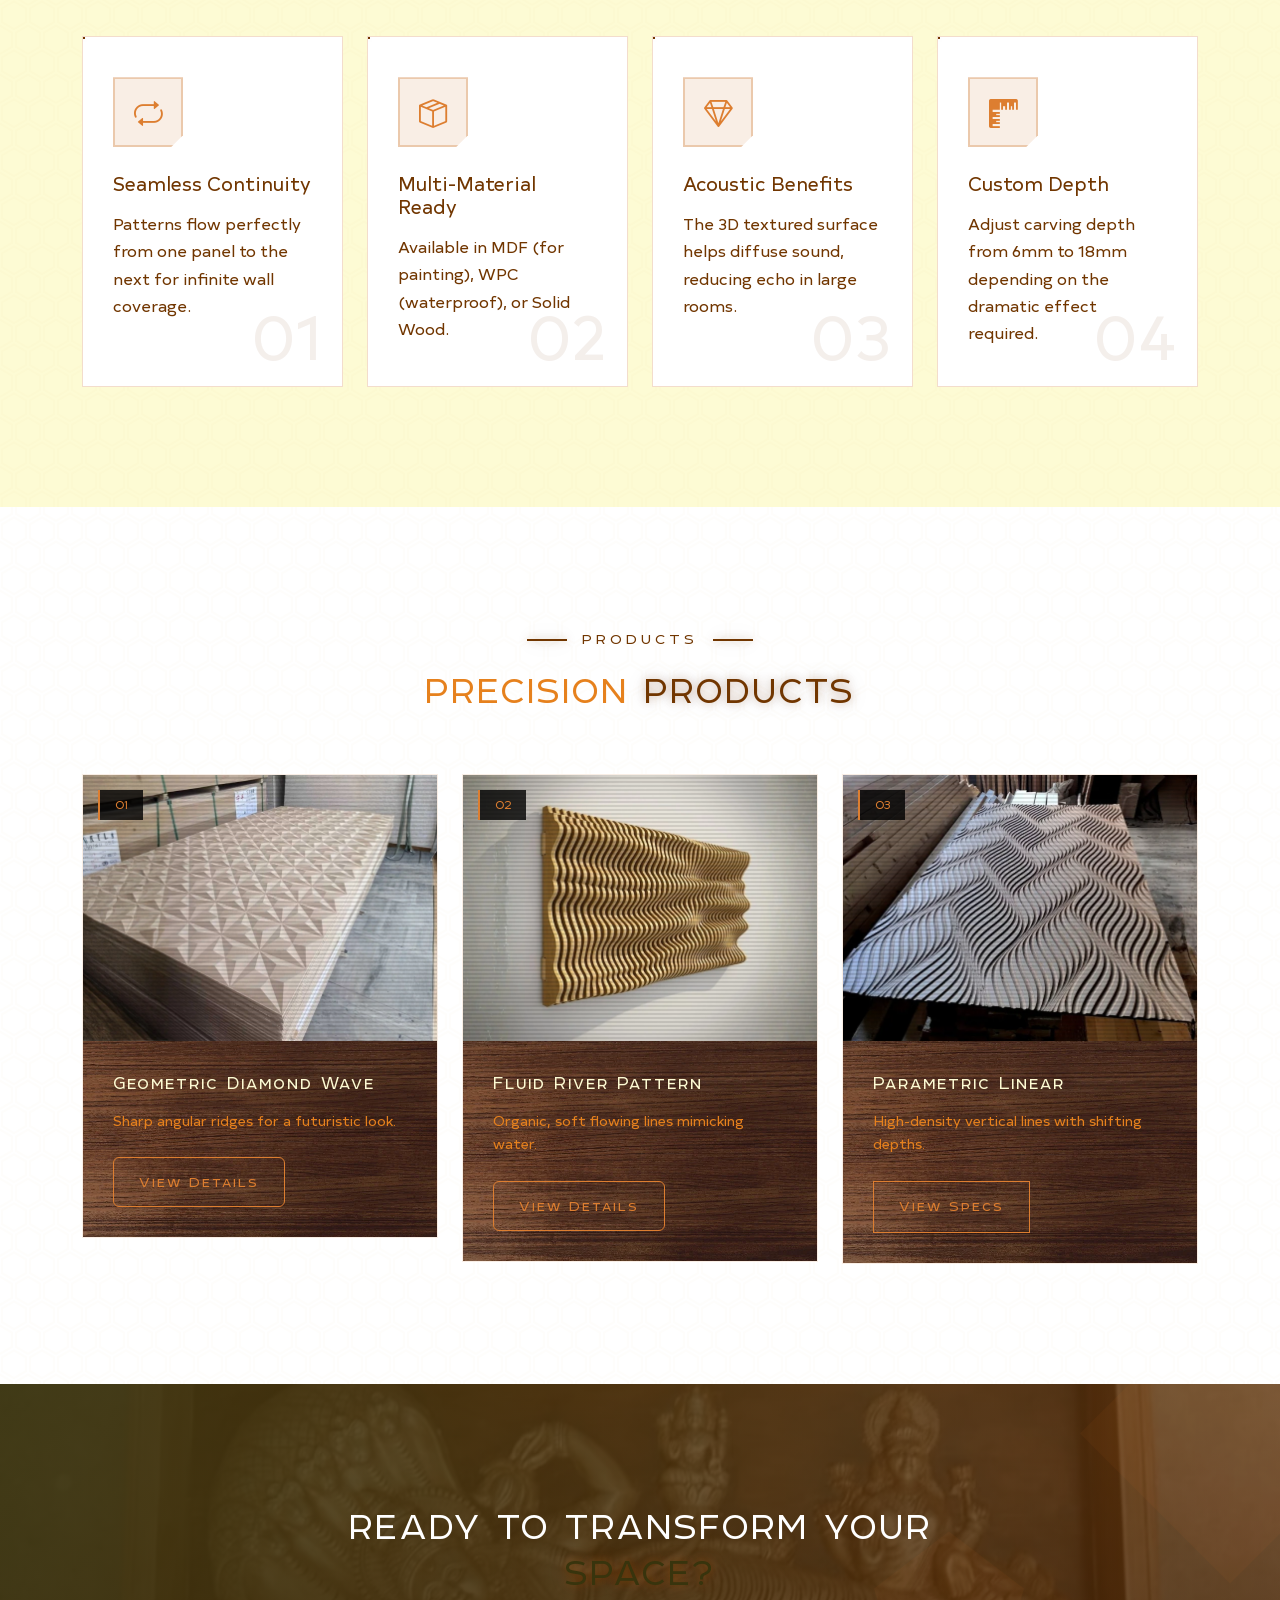
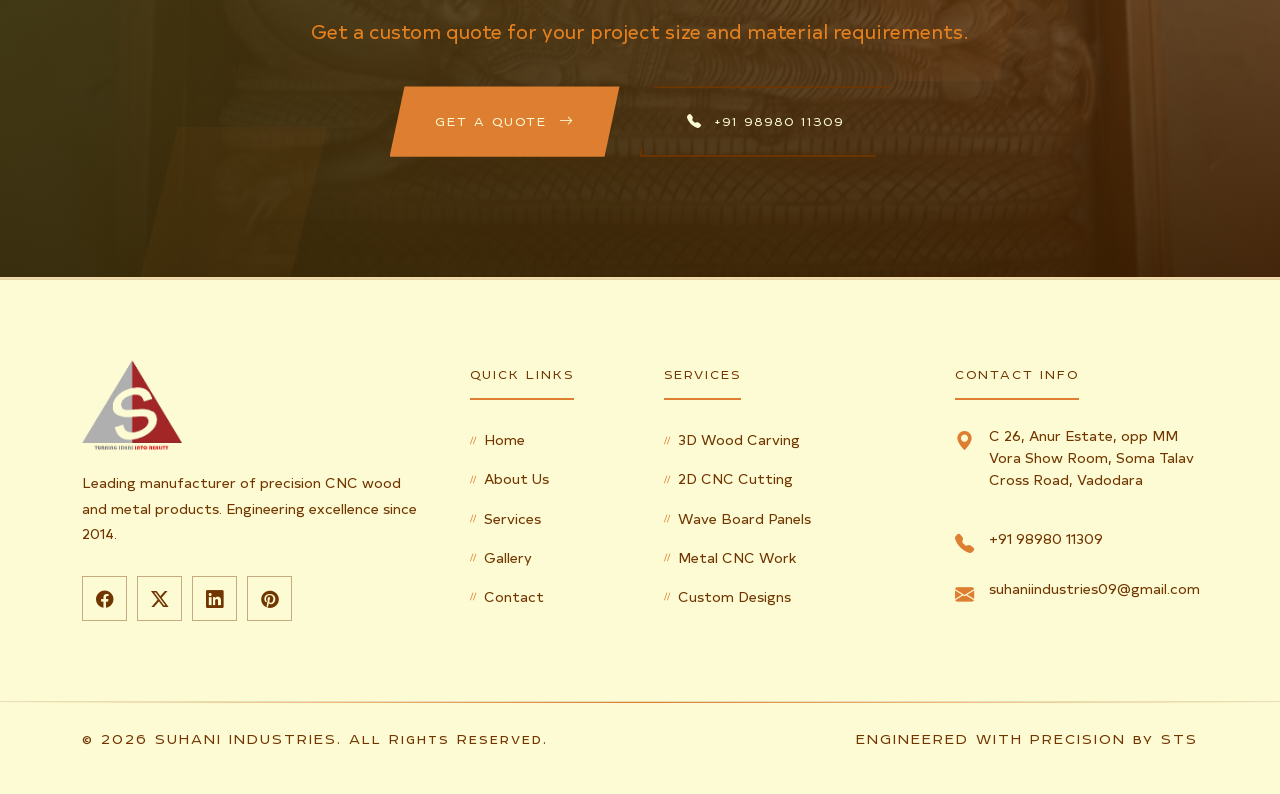
<file: wave_board.html>
<!DOCTYPE html>
<html lang="en">
<head>
    <meta charset="UTF-8">
    <meta name="viewport" content="width=device-width, initial-scale=1.0">
    <meta name="description" content="About Suhani Industries - 10+ years of precision CNC machining excellence. Learn about our mission, values, and commitment to quality manufacturing.">
    <title>About Us | Suhani Industries - Precision CNC Manufacturing</title>
    <link rel="icon" href="images/Fevicon.png" type="image/png" fetchpriority="low">

    <link rel="preload" as="image" href="images/BrandLogo.webp" fetchpriority="high">
     
    <!-- Google Fonts -->
    <link rel="preconnect" href="https://fonts.googleapis.com">
    <link rel="preconnect" href="https://fonts.gstatic.com" crossorigin>
    <link href="https://fonts.googleapis.com/css2?family=Orbitron:wght@400;500;600;700;800;900&family=Exo+2:wght@300;400;500;600;700;800&family=Rajdhani:wght@400;500;600;700&display=swap" rel="stylesheet">
    
    <!-- Bootstrap 5 CSS -->
    <link rel="preload" as="style" href="https://cdn.jsdelivr.net/npm/bootstrap@5.3.2/dist/css/bootstrap.min.css" onload="this.onload=null;this.rel='stylesheet'">
    <link rel="preload" as="style" href="css/style.css" onload="this.onload=null;this.rel='stylesheet'">
    <link rel="preload" as="style" href="css/responsive.css" onload="this.onload=null;this.rel='stylesheet'">
    
    <!-- Bootstrap Icons -->
    <link rel="stylesheet" href="https://cdn.jsdelivr.net/npm/bootstrap-icons@1.11.1/font/bootstrap-icons.css">
     
    <!-- AOS Animation CSS -->
    <link href="https://unpkg.com/aos@2.3.1/dist/aos.css" rel="stylesheet">
    
</head>
<body>
    
    <!-- ========== NAVIGATION ========== -->
    <nav class="navbar navbar-expand-lg fixed-top" id="mainNavbar">
    </nav>

    <!-- Mobile Offcanvas Menu -->
    <div class="offcanvas offcanvas-end" tabindex="-1" id="mobileMenu">
    </div>

    <!-- ========== PAGE HERO SECTION ========== -->
    <section class="about-hero section_padding heroPadding">
        <div class="hero-bg" style="background-image: url('https://img.freepik.com/free-photo/close-up-details-wood-surface_23-2151327221.jpg?auto=format&fit=max&w=1400');"></div>
        <div class="hero-overlay"></div>
        <div class="hero-geometric-accent"></div>
        <div class="crosshair-overlay"></div>
        
        <div class="container">
            <div class="about-hero-content" data-aos="fade-up">
                <h1 class="page-title glitch-text">
                    CUSTOM <span class="neon-text">WAVE BOARDS</span>
                </h1>
                <p class="page-subtitle">
                    Precision CNC Sculpted Textures for Modern Interiors.
                </p>
                
            </div>
        </div>
        
        <div class="scroll-indicator">
            <span class="scroll-text">SCROLL</span>
            <div class="scroll-line"></div>
        </div>
    </section>

    <!-- ========== COMPANY STORY SECTION ========== -->
    <section class="about-section section_padding">
        <div class="container">
            <div class="row g-0 align-items-center">
                <div class="col-lg-6 order-lg-2 " data-aos="fade-left">
                    <div class="about-image-wrapper">
                        <div class="image-frame">
                            <img loading="lazy" src="images/waveBoardAbout.webp" alt="CNC Machine">
                            <div class="image-overlay"></div>
                            <div class="corner-accent tl"></div>
                            <div class="corner-accent br"></div>
                        </div>
                        <!-- Floating Badge - Overlapping -->
                        <div class="experience-badge">
                            <div class="badge-inner">
                                <span class="badge-number">50+</span>
                                <span class="badge-text">PATTERNS</span>
                            </div>
                            <div class="badge-glow"></div>
                        </div>
                    </div>
                </div>
                
                <div class="col-lg-6 order-lg-1 " data-aos="fade-right">
                    <div class="about-content">
                        <div class="section-label">
                            <span class="label-line"></span>
                            <span class="label-text">CUSTOM WAVE BOARDS</span>
                        </div>
                        <h2 class="section-title">
                            ARCHITECTURAL <span class="neon-text">WAVE PANELS</span>
                        </h2>
                        <p class="about-text">
                           Transform flat surfaces into dynamic architectural features with our premium Wave Boards. Using advanced 3-axis CNC machining, we sculpt intricate, flowing textures onto MDF, WPC, Plywood, and Acrylic sheets. These panels create a stunning interplay of light and shadow, adding depth and movement to any interior space.
                        </p>
                        <p class="about-text">
                           Ideal for wall cladding, reception backdrops, and furniture facades, our wave boards are available in over 50+ standard patterns or fully customized designs. We ensure seamless continuity across panels, allowing for large-scale installations without visible breaks in the pattern flow.
                        </p>
                        
                        
                    
                    </div>
                </div>
            </div>
        </div>
        
    </section>


    <!-- ========== CORE VALUES SECTION ========== -->
    <section id="values" class="values-section section_padding pt-0">
        <div class="hex-pattern"></div>
        
        <div class="container">
            <div class="text-center mb-5" data-aos="fade-up">
                <h2 class="section-title">
                    Service <span class="neon-text">Features</span>
                </h2>
            </div>
            
            <div class="row g-4">
                <div class="col-lg-3 col-md-6" data-aos="fade-up" data-aos-delay="0">
                    <div class="value-card">
                        <div class="value-icon">
                            <i class="bi bi-repeat"></i>
                        </div>
                        <h3 class="value-title">Seamless Continuity</h3>
                        <p class="value-desc">
                            Patterns flow perfectly from one panel to the next for infinite wall coverage.
                        </p>
                        <div class="value-number">01</div>
                        <div class="card-border"></div>
                    </div>
                </div>
                
                <div class="col-lg-3 col-md-6" data-aos="fade-up" data-aos-delay="100">
                    <div class="value-card">
                        <div class="value-icon">
                            <i class="bi bi-box-seam"></i>
                        </div>
                        <h3 class="value-title">Multi-Material Ready</h3>
                        <p class="value-desc">
                            Available in MDF (for painting), WPC (waterproof), or Solid Wood.
                        </p>
                        <div class="value-number">02</div>
                        <div class="card-border"></div>
                    </div>
                </div>
                
                <div class="col-lg-3 col-md-6" data-aos="fade-up" data-aos-delay="200">
                    <div class="value-card">
                        <div class="value-icon">
                            <i class="bi bi-gem"></i>
                        </div>
                        <h3 class="value-title">Acoustic Benefits</h3>
                        <p class="value-desc">
                            The 3D textured surface helps diffuse sound, reducing echo in large rooms.
                        </p>
                        <div class="value-number">03</div>
                        <div class="card-border"></div>
                    </div>
                </div>
                
                <div class="col-lg-3 col-md-6" data-aos="fade-up" data-aos-delay="300">
                    <div class="value-card">
                        <div class="value-icon">
                            <i class="bi bi-rulers"></i>
                        </div>
                        <h3 class="value-title">Custom Depth</h3>
                        <p class="value-desc">
                            Adjust carving depth from 6mm to 18mm depending on the dramatic effect required.
                        </p>
                        <div class="value-number">04</div>
                        <div class="card-border"></div>
                    </div>
                </div>
            </div>
        </div>
    </section>

     <!-- ========== PRODUCT CARDS SECTION ========== -->

    <section id="services" class="services-section section_padding">
        <div class="hex-pattern"></div>
        
        <div class="container">
            <div class="section-header" data-aos="fade-up">
                <div class="section-label centered">
                    <span class="label-line"></span>
                    <span class="label-text">PRODUCTS</span>
                    <span class="label-line"></span>
                </div>
                <h2 class="section-title centered">
                    PRECISION <span class="neon-text">PRODUCTS</span>
                </h2>
            </div>


            
            

            <div class="row">
                <div class="col-lg-4 col-md-6">
                    <div class="service-card">
                        <div class="card-image">
                            <img loading="lazy" src="images/productImages/WaveBoardProducts1.webp" alt="Geometric Diamond Wave">
                            <div class="image-scanline"></div>
                            <div class="card-number">01</div>
                        </div>
                        <div class="card-content">
                            <h3 class="card-title">Geometric Diamond Wave</h3>
                            <p class="card-desc">Sharp angular ridges for a futuristic look.</p>
                            <a href="product-view.html?id=wave-board" class="btn btn-service">
                                View Details
                            </a>

                        </div>
                        <div class="card-accent"></div>
                    </div>
                </div>
                <div class="col-lg-4 col-md-6">
                    <div class="service-card">
                        <div class="card-image">
                            <img loading="lazy" src="images/productImages/WaveBoardProducts3.webp" alt="Fluid River Pattern">
                            <div class="image-scanline"></div>
                            <div class="card-number">02</div>
                        </div>
                        <div class="card-content">
                            <h3 class="card-title">Fluid River Pattern</h3>
                            <p class="card-desc">Organic, soft flowing lines mimicking water.</p>
                            <a href="product-view.html?id=cnc-jali" class="btn btn-service">
                                View Details
                            </a>
                        </div>
                        <div class="card-accent"></div>
                    </div>
                </div>
                <div class="col-lg-4 col-md-6">
                    <div class="service-card">
                        <div class="card-image">
                            <img loading="lazy" src="images/productImages/WaveBoardProducts2.webp" alt="Parametric Linear">
                            <div class="image-scanline"></div>
                            <div class="card-number">03</div>
                        </div>
                        <div class="card-content">
                            <h3 class="card-title">Parametric Linear</h3>
                            <p class="card-desc">High-density vertical lines with shifting depths.</p>
                            <a href="#" class="btn-service">
                                View Specs
                            </a>
                        </div>
                        <div class="card-accent"></div>
                    </div>
                </div>
            </div>

            
        </div>
        
    </section>

    <!-- ========== CTA SECTION ========== -->
    <section id="cta" class="cta-section section_padding">
        <div class="cta-bg waveBoardPage0"></div>
        <div class="cta-overlay"></div>
        <div class="geometric-shapes">
            <div class="shape shape-1"></div>
            <div class="shape shape-2"></div>
            <div class="shape shape-3"></div>
        </div>
        
        <div class="container">
            <div class="cta-content" data-aos="zoom-in">
                <h2 class="cta-title">
                    READY TO TRANSFORM YOUR <span class="neon-text">SPACE?</span>
                </h2>
                <p class="cta-desc">
                    Get a custom quote for your project size and material requirements.
                </p>
                <div class="cta-buttons">
                    <a href="contact.html" class="btn-sharp primary large">
                        <span class="btn-content">
                            <span class="btn-text">GET A QUOTE</span>
                            <i class="bi bi-arrow-right"></i>
                        </span>
                        <span class="btn-border"></span>
                    </a>
                    <a href="tel:+919898011309" class="btn-sharp secondary large">
                        <span class="btn-content">
                            <i class="bi bi-telephone-fill"></i>
                            <span class="btn-text">+91 98980 11309</span>
                        </span>
                    </a>
                </div>
            </div>
        </div>
    </section>

    <!-- ========== FOOTER ========== -->
    <footer class="footer-section" id="footer">
    </footer>

    <!-- Back to Top Button -->
    <a href="#" class="back-to-top" id="backToTop">
        <i class="bi bi-chevron-up"></i>
        <span class="progress-ring"></span>
    </a>

    <!-- Scripts -->
    <!-- Critical JS - Load First -->
    <script src="js/critical.js"></script>
    
    <!-- Libraries -->
    <script src="https://cdn.jsdelivr.net/npm/bootstrap@5.3.2/dist/js/bootstrap.bundle.min.js"></script>
    <script src="https://unpkg.com/aos@2.3.1/dist/aos.js"></script>
    
    <!-- Common Utilities -->
    <script src="js/script.js"></script>
    
    <!-- Page-Specific JS -->
    <script>
      document.addEventListener("DOMContentLoaded", function () {
        "use strict";

        // ===== COUNTER ANIMATION =====
        const statNumbers = document.querySelectorAll(".stat-number");
        let countersAnimated = false;

        function animateCounters() {
          if (countersAnimated) return;

          statNumbers.forEach((counter) => {
            const target = parseInt(counter.getAttribute("data-count"));
            const duration = 2000;
            const startTime = performance.now();

            function updateCounter(currentTime) {
              const elapsed = currentTime - startTime;
              const progress = Math.min(elapsed / duration, 1);
              const easeOut = 1 - Math.pow(1 - progress, 3);
              const current = Math.floor(target * easeOut);

              counter.textContent = current;

              if (progress < 1) {
                requestAnimationFrame(updateCounter);
              } else {
                counter.textContent = target;
              }
            }

            requestAnimationFrame(updateCounter);
          });

          countersAnimated = true;
        }

        const valuesSection = document.getElementById("values");

        if (valuesSection) {
          const statsObserver = new IntersectionObserver(
            (entries) => {
              entries.forEach((entry) => {
                if (entry.isIntersecting) {
                  animateCounters();
                  statsObserver.unobserve(entry.target);
                }
              });
            },
            { threshold: 0.3 },
          );

          statsObserver.observe(valuesSection);
        }
      });
    </script>
    
</body>
</html>
</file>
<file: css/style.css>
/* ========================================
   SUHANI INDUSTRIES - AGGRESSIVE INDUSTRIAL
   ======================================== */

@font-face {
    font-family: 'Typold';
    src: url('../fonts/Typold-Regular.woff2') format('woff2');
    font-weight: normal;
    font-style: normal;
    font-display: swap;
}
@font-face {
    font-family: 'Room';
    src: url('../fonts/Room.woff2') format('woff2');
    font-weight: normal;
    font-style: normal;
    font-display: swap;
}

/* ===== CSS VARIABLES ===== */
:root {
  /* PRIMARY ACCENT - Burnt Orange */
  --neon-red: #dd7e30;
  --neon-red-bright: #e6811d;
  --lightBrown: #fdfbd4;
  --neon-red-dark: #713600;
  --neon-glow:
    0 0 20px rgba(192, 88, 0, 0.4), 0 0 40px rgba(192, 88, 0, 0.25),
    0 0 60px rgba(192, 88, 0, 0.12);
  --neon-glow-sm: 0 0 10px rgba(113, 54, 0, 0.35), 0 0 20px rgba(113, 54, 0, 0.18);

  /* LIGHT THEME - Section and card backgrounds */
  --void-black: #38340d;
  --dark-metal: #38340d;
  --gunmetal: #38340d;
  --steel-dark: #713600;
  --steel: #c05800;

  /* Warm Accents */
  --chrome: #c05800;
  --silver: #c05800;
  --steel-light: #713600;

  /* Text */
  --text-white: #fdfbd4;
  --text-silver: #38340d;
  --text-dim: #713600;

  /* Layout */
  --nav-height: max(65px, calc(var(--brand-height) + 16px));
  --brand-height: 70px;

  /* Typography */
  --font-tech: "Room", sans-serif;
  --font-heading: "Room", sans-serif;
  --font-body: "Typold", sans-serif;

  /* Fluid Typography */
  --fs-display: clamp(26px, 5vw, 4rem);
  --fs-1: clamp(24px, 3vw, 3rem);
  --fs-2: clamp(20px, 3vw, 2.5rem);
  --fs-3: clamp(18px, 2vw, 1.75rem);
  --fs-4: clamp(16px, 1.5vw, 1.25rem);
  --fs-5: clamp(14px, 1vw, 1rem);

  /* Transitions */
  --transition-fast: 0.15s ease;
  --transition: 0.3s cubic-bezier(0.4, 0, 0.2, 1);
  --transition-slow: 0.5s cubic-bezier(0.4, 0, 0.2, 1);

  /* Skew Angles */
  --skew-angle: -3deg;
  --skew-angle-reverse: 3deg;
}

.colorMain {
  color: var(--neon-red-bright);
}

.breadcrumb-item.active.colorMain {
  color: var(--neon-red-bright) !important;
}

/* ===== RESET ===== */
*,
*::before,
*::after {
  margin: 0;
  padding: 0;
  box-sizing: border-box;
}

html {
  scroll-behavior: smooth;
}

body {
  font-family: var(--font-body);
  background: #ffffff;
  color: #38340d;
  line-height: 1.6;
  overflow-x: hidden;
}

img {
  width: 100%;
  height: auto;
  display: block;
  object-fit: cover;
}

a {
  text-decoration: none;
  color: inherit;
  transition: var(--transition);
}

textarea {
  resize: none;
}

::selection {
  background: var(--neon-red);
  color: var(--text-white);
}

/* Scrollbar */
::-webkit-scrollbar {
  width: 8px;
}

::-webkit-scrollbar-track {
  background: #fdfbd4;
}

::-webkit-scrollbar-thumb {
  background: var(--neon-red-dark);
}

::-webkit-scrollbar-thumb:hover {
  background: var(--neon-red);
}

/* ===== NEON TEXT ===== */
.neon-text {
  color: var(--neon-red-dark);
  text-shadow: var(--neon-glow-sm);
}
.neon-text-white {
  color: var(--steel);
  text-shadow: 0 0 10px rgba(194, 124, 33, 0.719), 0 0 20px rgba(192, 88, 0, 0.2);
}

/* ===== SECTION LABELS ===== */
.section-label {
  display: flex;
  align-items: center;
  gap: 15px;
  margin-bottom: 15px;
}

.section-label.centered {
  justify-content: center;
}

.label-line {
  width: 40px;
  height: 2px;
  background: var(--steel-dark);
  box-shadow: var(--neon-glow-sm);
}

.label-text {
  font-family: var(--font-tech);
  font-size: var(--fs-6);
  font-weight: 400;
  letter-spacing: 4px;
  color: var(--steel-dark);
  text-transform: uppercase;
}

/* ===== SECTION TITLE ===== */
.section-title {
  font-family: var(--font-tech);
  font-size: var(--fs-1);
  font-weight: 400;
  text-transform: uppercase;
  letter-spacing: 3px;
  line-height: 1.2;
  margin-bottom: 20px;
  color: var(--neon-red-bright);
}

.section-title.centered {
  text-align: center;
}

.section-header {
  margin-bottom: 60px;
}

/* ===== CIRCUIT PATTERN ===== */
.circuit-pattern {
  position: absolute;
  inset: 0;
  background-image:
    linear-gradient(90deg, transparent 98%, rgba(192, 88, 0, 0.04) 98%),
    linear-gradient(0deg, transparent 98%, rgba(192, 88, 0, 0.04) 98%);
  background-size: 50px 50px;
  pointer-events: none;
}

/* ===== GRID LINES ===== */
.grid-lines {
  position: absolute;
  inset: 0;
  background:
    linear-gradient(90deg, rgba(192, 88, 0, 0.04) 1px, transparent 1px),
    linear-gradient(0deg, rgba(192, 88, 0, 0.04) 1px, transparent 1px);
  background-size: 100px 100px;
  pointer-events: none;
}

/* ===== DOTTED PATTERN ===== */
.dotted-pattern {
  position: absolute;
  inset: 0;
  background-image: radial-gradient(rgba(192, 88, 0, 0.06) 1px,
      transparent 1px);
  background-size: 20px 20px;
  pointer-events: none;
}

/* ===== NAVIGATION ===== */
.navbar {
  padding: 0;
  height: var(--nav-height);
  background: rgba(255, 255, 255, 0.85);
  backdrop-filter: blur(15px);
  border-bottom: 1px solid rgba(0, 0, 0, 0.05);
  transition: var(--transition);
  z-index: 1050;
}

.navbar-brand {
  height: var(--brand-height);
  padding: 0;
}

.navbar-brand img {
  height: 100%;
  width: auto;
}

.navbar.scrolled {
  background: rgba(255, 255, 255, 0.98);
  box-shadow: 0 4px 30px rgba(0, 0, 0, 0.1);
}

#mobileMenu {
  z-index: 1052;
}

.offcanvas-header .brand-wrapper {
  width: 74px;
}

.brand-wrapper {
  width: 100px;
}


.brand-icon {
  font-size: 1.5rem;
  color: var(--neon-red);
  text-shadow: none;
}

.brand-text {
  font-family: var(--font-tech);
  font-size: 1.5rem;
  font-weight: 400;
  letter-spacing: 3px;
  color: var(--void-black);
}

.brand-sub {
  font-family: var(--font-tech);
  font-size: 0.6rem;
  letter-spacing: 4px;
  color: var(--steel-dark);
  margin-left: -5px;
}

.brand-wrapper.large .brand-text {
  font-size: 1.8rem;
}

.navbar-nav {
  gap: 5px;
}

.navbar-nav .nav-link {
  font-family: var(--font-tech);
  font-size: 0.85rem;
  font-weight: 400;
  letter-spacing: 2px;
  color: var(--void-black);
  padding: 10px 20px !important;
  position: relative;
  display: flex;
  align-items: center;
  gap: 8px;
}

.navbar-nav .nav-link.active,
.navbar-nav .nav-link.show {
  color: var(--neon-red-dark);
}

.nav-indicator {
  width: 0;
  height: 2px;
  background: var(--neon-red);
  box-shadow: none;
  transition: var(--transition);
}

.navbar-nav .nav-link:hover,
.navbar-nav .nav-link.active {
  color: var(--neon-red-dark);
}

.navbar-nav .nav-link:hover .nav-indicator,
.navbar-nav .nav-link.active .nav-indicator {
  width: 15px;
}

.nav-neon-line {
  position: absolute;
  bottom: 0;
  left: 0;
  right: 0;
  height: 1px;
  background: linear-gradient(90deg, transparent, var(--neon-red), transparent);
  opacity: 0.5;
}

/* Dropdown */
.dropdown-menu {
  background: rgba(255, 255, 255, 0.95);
  backdrop-filter: blur(10px);
  border: 1px solid rgba(0, 0, 0, 0.1);
  border-radius: 0;
  padding: 10px 0;
  margin-top: 10px;
  box-shadow: 0 10px 30px rgba(0, 0, 0, 0.1);
  clip-path: polygon(0 0,
      100% 0,
      100% calc(100% - 10px),
      calc(100% - 10px) 100%,
      0 100%);
}

.dropdown-item {
  font-family: var(--font-tech);
  font-size: 0.8rem;
  font-weight: 400;
  letter-spacing: 2px;
  color: var(--void-black);
  padding: 10px 25px;
}

.dropdown-item:hover {
  background: var(--neon-red);
  color: var(--text-white);
}

.dropdown-toggle::after {
  border-top: 4px solid;
  border-right: 4px solid transparent;
  border-left: 4px solid transparent;
}

/* Nav CTA Button */
.btn-neon {
  font-family: var(--font-tech);
  font-size: 0.75rem;
  font-weight: 400;
  letter-spacing: 2px;
  color: var(--text-white);
  background: var(--neon-red);
  padding: 12px 25px;
  border: none;
  position: relative;
  clip-path: polygon(10px 0, 100% 0, calc(100% - 10px) 100%, 0 100%);
  transition: var(--transition);
  overflow: hidden;
}

.btn-neon:hover {
  background: var(--neon-red-bright);
  color: var(--text-white);
  box-shadow: var(--neon-glow);
}

.btn-neon .btn-glitch {
  position: absolute;
  inset: 0;
  background: linear-gradient(90deg,
      transparent,
      rgba(255, 255, 255, 0.2),
      transparent);
  transform: translateX(-100%);
  transition: transform 0.5s;
}

.btn-neon:hover .btn-glitch {
  transform: translateX(100%);
}

/* Hamburger */
.navbar-toggler {
  border: none;
  padding: 10px;
  background: transparent;
}

.navbar-toggler:focus {
  box-shadow: none;
}

.hamburger {
  display: flex;
  flex-direction: column;
  gap: 5px;
  width: 25px;
}

.hamburger span {
  height: 2px;
  background: var(--void-black);
  transition: var(--transition);
}

.hamburger span:nth-child(2) {
  width: 70%;
  margin-left: auto;
}

/* Offcanvas */
.offcanvas {
  background: rgba(255, 255, 255, 0.95);
  backdrop-filter: blur(20px);
  border-left: 1px solid rgba(0, 0, 0, 0.1);
  width: 300px;
}

.offcanvas-header {
  padding: 16px 20px 16px 16px;
  border-bottom: 1px solid rgba(0, 0, 0, 0.1);
}

.btn-close-custom {
  width: 30px;
  height: 30px;
  position: relative;
  background: transparent;
  border: none;
  cursor: pointer;
}

.btn-close-custom span {
  position: absolute;
  width: 100%;
  height: 2px;
  background: var(--void-black);
  top: 50%;
  left: 0;
}

.btn-close-custom span:first-child {
  transform: rotate(45deg);
}

.btn-close-custom span:last-child {
  transform: rotate(-45deg);
}

.mobile-nav {
  list-style: none;
  padding: 30px;
}

.mobile-nav li {
  border-bottom: 1px solid rgba(0, 0, 0, 0.05);
}

.mobile-nav a {
  display: block;
  font-family: var(--font-tech);
  font-size: 1rem;
  font-weight: 400;
  letter-spacing: 3px;
  padding: 20px 0;
  color: var(--void-black);
  transition: var(--transition);
}

.mobile-nav a:hover,
.mobile-nav a.active {
  color: var(--neon-red-dark);
  padding-left: 15px;
}

.mobile-cta {
  margin: 30px;
  display: block;
  text-align: center;
}

.offcanvas-footer {
  margin-top: auto;
  padding: 30px;
  border-top: 1px solid rgba(0, 0, 0, 0.1);
}

.offcanvas-footer .social-links {
  display: flex;
  justify-content: center;
  gap: 15px;
}

.offcanvas-footer .social-links a {
  width: 40px;
  height: 40px;
  display: flex;
  align-items: center;
  justify-content: center;
  border: 1px solid rgba(0, 0, 0, 0.2);
  color: var(--void-black);
  transition: var(--transition);
}

.offcanvas-footer .social-links a:hover {
  border-color: var(--neon-red-dark);
  color: var(--neon-red-dark);
}

/* ===== MOBILE DROPDOWN CUSTOMIZATION ===== */
.mobile-nav .dropdown-menu {
  position: static !important;
  transform: none !important;
  display: none;
  /* Hidden by default, toggled by BS */
  float: none;
  background: rgba(0, 0, 0, 0.02);
  /* Slight tint to distinguish */
  border: none;
  border-left: 2px solid var(--neon-red);
  margin: 10px 0 0 0;
  padding: 0 0 0 15px;
  clip-path: none;
  /* Remove polygon clip for flow */
  border-radius: 0;
}

.mobile-nav .dropdown-menu.show {
  display: block;
}

.mobile-nav .dropdown-item {
  color: var(--void-black);
  font-family: var(--font-tech);
  font-size: 0.85rem;
  font-weight: 400;
  padding: 12px 15px;
  white-space: normal;
  /* Allow branding text to wrap if needed */
  transition: var(--transition);
}

.mobile-nav .dropdown-item:hover,
.mobile-nav .dropdown-item:focus {
  color: var(--neon-red);
  background: transparent;
  padding-left: 25px;
  /* Indent on hover */
}

/* Ensure toggle arrow aligns */
.mobile-nav .dropdown-toggle {
  display: flex !important;
  align-items: center;
  justify-content: space-between;
}

.mobile-nav .dropdown-toggle::after {
  margin-left: auto;
}

/* ===== HERO SECTION ===== */
.hero-section {
  min-height: 100vh;
  position: relative;
}

.heroSwiper {
  width: 100%;
  height: auto;
}

.heroSwiper .swiper-slide {
  height: auto;
  /* Let flexbox control height */
  display: flex;
  /* Ensure internal content stretches */
}

.hero-slide {
  position: relative;
  min-height: 100vh;
  width: 100%;
  flex: 1;
  /* Consume full available height */
  display: flex;
  align-items: center;
  padding: 170px 0 60px;
}

.marquee {
    position: absolute;
    top: 86px;
    width: 100%;
    overflow: hidden;
    white-space: nowrap;
    font-size: 54px;
    color: var(--neon-red-bright);
    /* -webkit-text-stroke: 6px #ffffff; */
}

.marquee-track {
    display: inline-flex;
    width: max-content;
    animation: scroll 30s linear infinite;
}

.marquee-track .content img{
  width: 26px;
  height: 26px;
  margin-top: -15px;
  display: inline-block;
}
.marquee-track .content {
    display: flex;
    color: #a32627;
    text-shadow: 0 0 8px rgba(22, 16, 11, 0.521), 0 0 15px rgba(22, 16, 11, 0.493);
}

.marquee-track span {
    margin-right: 1rem;
    font-family: 'Room', 'Gill Sans MT', 'Trebuchet MS', sans-serif;
}

@keyframes scroll {
    0% {
        transform: translateX(0);
    }

    100% {
        transform: translateX(-50%);
    }
}

/* Front marquee */
.marquee-front {
    z-index: 3;
}

.hero-bg {
  position: absolute;
  inset: 0;
  background-size: cover;
  background-position: center;
}

.hero-overlay {
  position: absolute;
  inset: 0;
  background: linear-gradient(90deg, rgb(20 19 5 / 81%) 0%, rgb(56 52 13 / 70%) 40%, rgb(30 28 8 / 51%) 100%);
}

.hero-geometric-accent {
  position: absolute;
  right: 0;
  top: 0;
  bottom: 0;
  width: 40%;
  background: linear-gradient(135deg,
      transparent 40%,
      rgba(192, 88, 0, 0.3) 40%);
  clip-path: polygon(30% 0, 100% 0, 100% 100%, 0 100%);
}

.crosshair-overlay {
  position: absolute;
  inset: 0;
  background-image: url("data:image/svg+xml,%3Csvg xmlns='http://www.w3.org/2000/svg' width='100' height='100'%3E%3Cline x1='50' y1='0' x2='50' y2='100' stroke='%23c05800' stroke-opacity='0.05' stroke-width='1'/%3E%3Cline x1='0' y1='50' x2='100' y2='50' stroke='%23c05800' stroke-opacity='0.05' stroke-width='1'/%3E%3C/svg%3E");
  pointer-events: none;
}


.page-hero {
  display: flex;
  align-items: center;
  justify-content: center;
}

.hero-content {
  position: relative;
  z-index: 10;
}
.backProd{
  background: var(--void-black);
}
.prodDescSec{
  background-color: var(--lightBrown);
}
.text_brand{
  color: var(--steel-light);
}

.hero-tag-wrapper {
  margin-bottom: 20px;
}

.prodDescSec .hero-tag{
  color: var(--neon-red-bright);
  background: rgba(240, 185, 141, 0.685);
}
.hero-tag {
  display: inline-flex;
  align-items: center;
  gap: 15px;
  font-family: var(--font-tech);
  font-size: var(--fs-6);
  font-weight: 400;
  letter-spacing: 4px;
  color: var(--neon-red);
  padding: 10px 20px;
  background: rgba(75, 37, 6, 0.685);
  border-left: 3px solid var(--neon-red);
}

.tag-line {
  width: 30px;
  height: 1px;
  background: var(--neon-red);
}

.hero-title .neon-text{
  color: var(--text-silver);
  text-shadow: 0 0 10px rgba(192, 88, 0, 0.4), 0 0 20px rgba(192, 88, 0, 0.2);
}
.hero-title {
  font-family: var(--font-tech);
  font-size: var(--fs-display);
  font-weight: 400;
  text-transform: uppercase;
  letter-spacing: 4px;
  line-height: 1.1;
  margin-bottom: 25px;
  color: var(--text-white);
}

.hero-desc {
  font-size: var(--fs-4);
  color: var(--neon-red-bright);
  max-width: 500px;
  margin-bottom: 40px;
  line-height: 1.8;
}

.hero-buttons {
  display: flex;
  gap: 20px;
  flex-wrap: wrap;
}

/* SHARP BUTTONS - NO BORDER RADIUS */
.btn-sharp {
  font-family: var(--font-tech);
  font-size: var(--fs-6);
  font-weight: 400;
  letter-spacing: 2px;
  text-transform: uppercase;
  padding: 18px 35px;
  position: relative;
  display: inline-flex;
  align-items: center;
  border: none;
  cursor: pointer;
  transition: var(--transition);
  clip-path: polygon(15px 0, 100% 0, calc(100% - 15px) 100%, 0 100%);
}

.btn-sharp.primary {
  background: var(--neon-red);
  color: var(--text-white);
}

.btn-sharp.primary:hover {
  background: var(--neon-red-bright);
  box-shadow: var(--neon-glow);
  transform: translateY(-3px);
}

.btn-sharp.secondary {
  background: transparent;
  color: var(--text-white);
  border: 2px solid var(--steel-light);
}

.btn-sharp.secondary:hover {
  border-color: var(--neon-red);
  color: var(--neon-red);
}

.btn-sharp.large {
  padding: 22px 45px;
  font-size: var(--fs-5);
}

.btn-content {
  display: flex;
  align-items: center;
  gap: 12px;
  position: relative;
  z-index: 2;
}

.btn-border {
  position: absolute;
  inset: 0;
  background: linear-gradient(90deg,
      transparent,
      rgba(255, 255, 255, 0.1),
      transparent);
  transform: translateX(-100%);
  transition: transform 0.5s;
}

.btn-sharp:hover .btn-border {
  transform: translateX(100%);
}

/* Hero Floating Stats */
.hero-floating-stats {
  position: absolute;
  right: 10%;
  top: 50%;
  transform: translateY(-50%);
  display: flex;
  flex-direction: column;
  gap: 30px;
  z-index: 10;
}

.floating-stat {
  text-align: center;
  padding: 20px 30px;
  background: url('../images/WoodDark.webp') no-repeat;
  background-size: cover;
  background-position: center;
  border-left: 3px solid var(--neon-red);
}

.stat-value {
  font-family: var(--font-tech);
  font-size: var(--fs-2);
  font-weight: 400;
  color: var(--lightBrown);
  display: block;
  text-shadow: var(--neon-glow-sm);
}

.stat-label {
  font-family: var(--font-tech);
  font-size: var(--fs-6);
  letter-spacing: 2px;
}

/* Hero Pagination */
.hero-pagination-wrapper {
  position: absolute;
  min-width: 68px;
  bottom: 50px;
  left: 50%;
  transform: translateX(-50%);
  z-index: 20;
}

.heroSwiper .swiper-pagination-bullet {
  width: 30px;
  height: 4px;
  background: var(--text-dim);
  border-radius: 0;
  opacity: 1;
  margin: 0 5px !important;
  transition: var(--transition);
}

.heroSwiper .swiper-pagination-bullet-active {
  width: 50px;
  background: var(--neon-red);
  box-shadow: var(--neon-glow-sm);
}

/* Scroll Indicator */
.scroll-indicator {
  position: absolute;
  bottom: 30px;
  right: 50px;
  display: flex;
  align-items: center;
  gap: 15px;
  z-index: 20;
}

.scroll-text {
  font-family: var(--font-tech);
  font-size: 0.7rem;
  letter-spacing: 3px;
  color: var(--chrome);
  writing-mode: vertical-rl;
}

.scroll-line {
  width: 1px;
  height: 60px;
  background: linear-gradient(to bottom, var(--neon-red), transparent);
  animation: scrollPulse 2s infinite;
}

@keyframes scrollPulse {

  0%,
  100% {
    opacity: 1;
    transform: scaleY(1);
  }

  50% {
    opacity: 0.5;
    transform: scaleY(0.8);
  }
}

/* ===== STATS SECTION ===== */
.stats-section {
  position: relative;
  overflow: hidden;
}
.stats-section{
  background: linear-gradient(#ffffff77,#ffffff77), url('../images/BackPatternShuhani.svg') no-repeat,url('../images/BackPatternShuhani2.svg') no-repeat;
  background-size: cover,auto 100%,auto 100%;
  background-position: center,left,right;
}
.testimonials-section{
  background: linear-gradient(#fdfbd496,#fdfbd496), url('../images/BackPatternShuhani.svg') no-repeat,url('../images/BackPatternShuhani2.svg') no-repeat;
  background-size: cover,auto 100%,auto 100%;
  background-position: center,left,right;
}

.stats-grid {
  display: grid;
  grid-template-columns: repeat(4, 1fr);
  gap: 30px;
}

.stat-card .stat-label{
  color: var(--neon-red-dark);
}
.stat-card {
  position: relative;
  background: url('../images/WoodLight.webp') no-repeat;
  background-size: cover;
  background-position: center;
  padding: 40px 30px;
  text-align: center;
  clip-path: polygon(20px 0,
      100% 0,
      100% calc(100% - 20px),
      calc(100% - 20px) 100%,
      0 100%,
      0 20px);
  transition: var(--transition);
}

.stat-card:hover {
  transform: translateY(-10px);
}

.stat-card:hover .stat-glow {
  opacity: 1;
}

.stat-glow {
  position: absolute;
  inset: 0;
  background: radial-gradient(circle at center,
      rgba(192, 88, 0, 0.15),
      transparent);
  opacity: 0;
  transition: var(--transition);
  pointer-events: none;
}

.stat-inner {
  position: relative;
  z-index: 2;
}

.hex-icon {
  width: 60px;
  height: 60px;
  margin: 0 auto 20px;
  display: flex;
  align-items: center;
  justify-content: center;
  font-size: 1.5rem;
  color: var(--steel);
  border: 1px solid var(--steel);
  clip-path: polygon(25% 0%, 75% 0%, 100% 50%, 75% 100%, 25% 100%, 0% 50%);
}

.stat-number-wrapper {
  display: flex;
  align-items: baseline;
  justify-content: center;
  margin-bottom: 10px;
}

.stat-number {
  font-family: var(--font-tech);
  font-size: var(--fs-1);
  font-weight: 400;
  color: var(--neon-red-dark);
}

.stat-suffix {
  font-family: var(--font-tech);
  font-size: var(--fs-2);
  font-weight: 400;
  color: var(--neon-red);
  text-shadow: var(--neon-glow-sm);
}

.stat-label {
  font-family: var(--font-tech);
  font-size: var(--fs-6);
  letter-spacing: 2px;
}

/* ===== ABOUT SECTION ===== */

.section_padding {
  padding: 120px 0;
}

.about-section {
  background: #fdfbd4;
  position: relative;
  overflow: hidden;
}

.about-image-wrapper {
  position: relative;
  padding: 30px;
}

.image-frame {
  position: relative;
  overflow: hidden;
}

.image-frame img {
  transition: var(--transition-slow);
}

.image-frame:hover img {
  transform: scale(1.05);
}

.image-overlay {
  position: absolute;
  inset: 0;
  background: linear-gradient(135deg, rgba(0, 0, 0, 0.3), transparent);
}

.corner-accent {
  position: absolute;
  width: 50px;
  height: 50px;
  border: 2px solid var(--neon-red);
}

.corner-accent.tl {
  top: -5px;
  left: -5px;
  border-right: none;
  border-bottom: none;
}

.corner-accent.br {
  bottom: -5px;
  right: -5px;
  border-left: none;
  border-top: none;
}

/* Experience Badge - Overlapping */
.experience-badge {
  position: absolute;
  bottom: -20px;
  left: -40px;
  z-index: 10;
}

.badge-inner {
  background: url('../images/WoodDark.webp') no-repeat;
  background-size: cover;
  background-position: center;
  padding: 30px;
  text-align: center;
  clip-path: polygon(15px 0, 100% 0, calc(100% - 15px) 100%, 0 100%);
}

.experience-badge .badge-number {
  font-family: var(--font-tech);
  font-size: var(--fs-1);
  font-weight: 400;
  color: var(--text-white);
  display: block;
  line-height: 1;
}

.badge-text {
  font-family: var(--font-tech);
  font-size: 0.7rem;
  letter-spacing: 2px;
  color: rgba(255, 255, 255, 0.8);
}

.badge-glow {
  position: absolute;
  inset: -10px;
  background: var(--neon-red);
  filter: blur(30px);
  opacity: 0.3;
  z-index: -1;
}

.about-content {
  padding-right: 50px;
}

.about-text {
  font-size: var(--fs-4);
  color: var(--steel-dark);
  line-height: 1.8;
  margin-bottom: 35px;
}

.feature-grid {
  display: grid;
  grid-template-columns: repeat(2, 1fr);
  gap: 20px;
  margin-bottom: 40px;
}

.feature-item {
  display: flex;
  align-items: center;
  gap: 15px;
}

.feature-icon {
  display: flex;
  align-items: center;
  gap: 5px;
  color: var(--neon-red-dark);
  font-size: 1.2rem;
}

.icon-bracket {
  font-family: var(--font-tech);
  font-weight: 400;
  opacity: 0.5;
}

.feature-text {
  font-family: var(--font-tech);
  font-size: var(--fs-5);
  letter-spacing: 1px;
  color: var(--steel-light);
}

.diagonal-slash {
  position: absolute;
  bottom: 0;
  left: 0;
  right: 0;
  height: 100px;
  background: #fdfbd4;
  clip-path: polygon(0 60%, 100% 0, 100% 100%, 0 100%);
}

/* ===== SERVICES SECTION ===== */
.services-section {
  background: #ffffff;
  position: relative;
  overflow: hidden;
}

.servicesSwiper .swiper-slide {
  padding-top: 20px;
}

.hex-pattern {
  position: absolute;
  inset: 0;
  opacity: 0.5;
  background-image: url("data:image/svg+xml,%3Csvg xmlns='http://www.w3.org/2000/svg' width='28' height='49' viewBox='0 0 28 49'%3E%3Cg fill-rule='evenodd'%3E%3Cg fill='%23c05800' fill-opacity='0.03'%3E%3Cpath d='M13.99 9.25l13 7.5v15l-13 7.5L1 31.75v-15l12.99-7.5zM3 17.9v12.7l10.99 6.34 11-6.35V17.9l-11-6.34L3 17.9zM0 15l12.98-7.5V0h-2v6.35L0 12.69v2.3zm0 18.5L12.98 41v8h-2v-6.85L0 35.81v-2.3zM15 0v7.5L27.99 15H28v-2.31h-.01L17 6.35V0h-2zm0 49v-8l12.99-7.5H28v2.31h-.01L17 42.15V49h-2z'/%3E%3C/g%3E%3C/g%3E%3C/svg%3E");
  pointer-events: none;
}

.services-carousel-wrapper {
  position: relative;
  padding: 0 60px;
}

.service-card {
  background: #ffffff;
  backdrop-filter: blur(10px);
  position: relative;
  overflow: hidden;
  transition: var(--transition);
  border: 1px solid rgba(192, 88, 0, 0.1);
}

.service-card:hover {
  transform: translateY(-15px);
}

.service-card:hover .card-accent {
  opacity: 1;
}

.card-image {
  position: relative;
  aspect-ratio: 4/3;
  overflow: hidden;
}

.card-image img {
  transition: var(--transition-slow);
  height: 100%;
  object-fit: cover;
}

.service-card:hover .card-image img {
  transform: scale(1.1);
}

.image-scanline {
  position: absolute;
  inset: 0;
  background: repeating-linear-gradient(0deg,
      transparent,
      transparent 2px,
      rgba(0, 0, 0, 0.1) 2px,
      rgba(0, 0, 0, 0.1) 4px);
  pointer-events: none;
}

.card-number {
  position: absolute;
  top: 15px;
  left: 15px;
  font-family: var(--font-tech);
  font-size: 0.8rem;
  font-weight: 400;
  color: var(--neon-red);
  padding: 5px 15px;
  background: rgba(0, 0, 0, 0.8);
  border-left: 2px solid var(--neon-red);
}

.card-content {
  padding: 30px;
  background: url('../images/WoodDark.webp') no-repeat;
  background-size: cover;
  background-position: center;
}

.card-title {
  font-family: var(--font-tech);
  font-size: var(--fs-4);
  font-weight: 400;
  letter-spacing: 2px;
  margin-bottom: 15px;
  color: var(--lightBrown);
}

.card-desc {
  font-size: var(--fs-5);
  margin-bottom: 25px;
  line-height: 1.7;
  color: var(--neon-red-bright);
}

.btn-service {
  font-family: var(--font-tech);
  font-size: var(--fs-6);
  font-weight: 400;
  letter-spacing: 2px;
  color: var(--neon-red);
  background: transparent;
  border: 1px solid var(--neon-red);
  padding: 12px 25px;
  display: inline-flex;
  align-items: center;
  gap: 10px;
  transition: var(--transition);
  cursor: pointer;
}

.btn-service:hover {
  background: var(--neon-red);
  color: var(--text-white);
  box-shadow: var(--neon-glow-sm);
}

.card-accent {
  position: absolute;
  bottom: 0;
  left: 0;
  right: 0;
  height: 3px;
  background: var(--neon-red);
  box-shadow: var(--neon-glow);
  opacity: 0;
  transition: var(--transition);
}

/* Services Navigation */
.services-nav {
  display: flex;
  align-items: center;
  justify-content: center;
  gap: 30px;
  margin-top: 50px;
}

.nav-btn {
  width: 50px;
  height: 50px;
  background: transparent;
  border: 1px solid var(--neon-red-dark);
  color: var(--neon-red-dark);
  display: flex;
  align-items: center;
  justify-content: center;
  font-size: 1.2rem;
  cursor: pointer;
  transition: var(--transition);
  clip-path: polygon(10px 0, 100% 0, calc(100% - 10px) 100%, 0 100%);
}

.nav-btn:hover {
  border-color: var(--neon-red);
  color: var(--neon-red);
  box-shadow: var(--neon-glow-sm);
}

.nav-counter {
  font-family: var(--font-tech);
  font-size: 1rem;
  letter-spacing: 2px;
  color: var(--neon-red-dark);
}

.nav-counter .current {
  color: var(--neon-red);
  font-weight: 400;
}

.services-cta {
  text-align: center;
  margin-top: 60px;
}

/* ===== GALLERY SECTION ===== */
.gallery-section {
  background: #fdfbd4;
  position: relative;
}

.filter-wrapper {
  margin-bottom: 50px;
}

.filter-buttons {
  display: flex;
  justify-content: center;
  gap: 15px;
  flex-wrap: wrap;
}

.filter-btn {
  font-family: var(--font-tech);
  font-size: var(--fs-6);
  font-weight: 400;
  letter-spacing: 2px;
  color: var(--steel-light);
  background: transparent;
  border: 1px solid var(--steel-dark);
  padding: 12px 30px;
  cursor: pointer;
  position: relative;
  transition: var(--transition);
  clip-path: polygon(10px 0, 100% 0, calc(100% - 10px) 100%, 0 100%);
}

.filter-btn:hover,
.filter-btn.active {
  color: var(--neon-red-dark);
  border-color: var(--neon-red);
  background: rgba(192, 88, 0, 0.1);
}

.filter-btn.active {
  box-shadow: var(--neon-glow-sm);
}

.btn-indicator {
  position: absolute;
  bottom: 0;
  left: 0;
  right: 0;
  height: 2px;
  background: var(--neon-red);
  transform: scaleX(0);
  transition: var(--transition);
}

.filter-btn.active .btn-indicator {
  transform: scaleX(1);
}

.gallery-grid {
  display: grid;
  grid-template-columns: repeat(3, 1fr);
  gap: 20px;
}

.gallery-item {
  position: relative;
  overflow: hidden;
  width: 50%;
}

.item-image {
  position: relative;
  aspect-ratio: 4/3;
  overflow: hidden;
  pointer-events: none;
}

.item-image img {
  height: 100%;
  transition: var(--transition-slow);
}

.gallery-item:hover .item-image img {
  transform: scale(1.1);
}

.item-overlay {
  position: absolute;
  inset: 0;
  background: linear-gradient(to top,
      rgba(56, 52, 13, 0.92),
      rgba(113, 54, 0, 0.35));
  display: flex;
  align-items: flex-end;
  justify-content: center;
  padding: 30px;
  opacity: 0;
  transition: var(--transition);
  pointer-events: none;
}

.gallery-item:hover .item-overlay {
  opacity: 1;
}

.overlay-content {
  text-align: center;
}

.item-category {
  font-family: var(--font-tech);
  font-size: 0.7rem;
  letter-spacing: 3px;
  color: var(--neon-red);
  display: block;
  margin-bottom: 5px;
}

.item-title {
  font-family: var(--font-tech);
  font-size: var(--fs-4);
  font-weight: 400;
  letter-spacing: 2px;
  color: #fdfbd4;
  display: block;
  margin-bottom: 15px;
}

.zoom-icon {
  width: 50px;
  height: 50px;
  border: 1px solid var(--neon-red);
  display: flex;
  align-items: center;
  justify-content: center;
  margin: 0 auto;
  color: var(--neon-red);
  font-size: 1.2rem;
}

.corner-bracket {
  position: absolute;
  width: 30px;
  height: 30px;
  border: 2px solid var(--neon-red);
  opacity: 0;
  transition: var(--transition);
}

.gallery-item:hover .corner-bracket {
  opacity: 1;
}

.corner-bracket.tl {
  top: 10px;
  left: 10px;
  border-right: none;
  border-bottom: none;
}

.corner-bracket.br {
  bottom: 10px;
  right: 10px;
  border-left: none;
  border-top: none;
}

.gallery-cta {
  text-align: center;
  margin-top: 60px;
}

/* ===== FAQ SECTION ===== */
.faq-section {
  background: #ffffff;
  position: relative;
  overflow: hidden;
}

.faq-header {
  margin-bottom: 40px;
}

.faq-desc {
  font-size: var(--fs-4);
  color: var(--steel-light);
  line-height: 1.8;
  margin-bottom: 40px;
}

.faq-visual {
  text-align: center;
}

.visual-graphic {
  position: relative;
  display: inline-block;
  width: 200px;
  height: 200px;
}

.question-mark {
  font-family: var(--font-tech);
  font-size: 8rem;
  font-weight: 400;
  color: var(--steel-light);
  opacity: 0.2;
  position: absolute;
  top: 50%;
  left: 50%;
  transform: translate(-50%, -50%);
}

.rotating-gear {
  position: absolute;
  bottom: 10px;
  right: 10px;
  font-size: 3rem;
  color: var(--silver);
  animation: rotate 10s linear infinite;
}

@keyframes rotate {
  from {
    transform: rotate(0deg);
  }

  to {
    transform: rotate(360deg);
  }
}

.pulse-ring {
  position: absolute;
  inset: 0;
  border: 1px solid var(--text-dim);
  border-radius: 50%;
  animation: pulse 2s infinite;
}

.pulse-ring.delay {
  animation-delay: 1s;
}

@keyframes pulse {
  0% {
    transform: scale(0.8);
    opacity: 0.5;
  }

  100% {
    transform: scale(1.5);
    opacity: 0;
  }
}

/* Custom Accordion */
.faq-accordion {
  display: flex;
  flex-direction: column;
  gap: 15px;
}

.accordion-item {
  background: #ffffff;
  border: 1px solid rgba(192, 88, 0, 0.2);
  transition: var(--transition);
}

.accordion-item:has(.accordion-trigger.active) {
  border-color: var(--neon-red);
  border-left: 3px solid var(--neon-red);
  border-top: 1px solid var(--neon-red);
}

.accordion-trigger {
  width: 100%;
  background: transparent;
  border: none;
  padding: 25px 30px;
  display: flex;
  align-items: center;
  gap: 20px;
  cursor: pointer;
  text-align: left;
  transition: var(--transition);
}

.trigger-number {
  font-family: var(--font-tech);
  font-size: 0.8rem;
  font-weight: 400;
  color: var(--steel-dark);
  opacity: 0.5;
}

.trigger-text {
  flex: 1;
  font-family: var(--font-body);
  font-size: var(--fs-4);
  font-weight: 400;
  color: var(--steel-light);
}

.trigger-icon {
  color: var(--neon-red);
  transition: var(--transition);
}

.accordion-trigger.active .trigger-icon {
  transform: rotate(45deg);
}

.accordion-content {
  max-height: 0;
  overflow: hidden;
  transition: max-height 0.3s ease;
}

.accordion-content.show {
  max-height: 200px;
}

.accordion-content p {
  padding: 0 30px 25px 70px;
  color: var(--steel-light);
  line-height: 1.8;
}

/* ===== TESTIMONIALS SECTION ===== */
.testimonials-section {
  position: relative;
}

.testimonials-wrapper {
  max-width: 1000px;
  margin: 0 auto;
}

.testimonial-card .card-content{
  background: #ffffff;

}
.testimonial-card{
  background: linear-gradient(#ffffff, #ffffff), url('../images/WoodDark.webp') no-repeat;
  background-clip: content-box, border-box;
  outline: 14px solid rgb(255, 255, 255);
  outline-offset: -50px;
  background-size: cover,cover;
  padding: 50px;
  position: relative;
  text-align: center;
  /* border: 1px solid rgba(192, 88, 0, 0.12); */
}

.quote-accent {
  position: absolute;
  top: 20px;
  left: 30px;
  font-size: 4rem;
  color: var(--text-dim);
  opacity: 0.1;
}

.testimonial-text {
  font-size: var(--fs-3);
  color: var(--neon-red-dark);
  line-height: 1.8;
  font-style: italic;
  margin-bottom: 30px;
  position: relative;
  z-index: 2;
}

.rating {
  margin-bottom: 25px;
}

.rating i {
  color: var(--steel-light);
  font-size: 1.2rem;
  margin: 0 2px;
}

.author-info {
  display: flex;
  align-items: center;
  justify-content: center;
  gap: 15px;
}
.author-info {
  border-bottom: 8px solid #ffffff;
}

.author-avatar {
  width: 60px;
  height: 60px;
  background: var(--neon-red);
  display: flex;
  align-items: center;
  justify-content: center;
  font-family: var(--font-tech);
  font-size: 1.2rem;
  font-weight: 400;
  color: var(--text-white);
  clip-path: polygon(25% 0%, 75% 0%, 100% 50%, 75% 100%, 25% 100%, 0% 50%);
}

.author-details {
  text-align: left;
}

.author-name {
  font-family: var(--font-tech);
  font-size: var(--fs-5);
  font-weight: 400;
  letter-spacing: 2px;
  color: var(--steel-light);
  display: block;
}

.author-role {
  font-size: var(--fs-6);
  color: var(--text-dim);
}

.card-border {
  position: absolute;
  inset: 0;
  border: 1px solid var(--steel-dark);
  pointer-events: none;
}

.testimonials-pagination {
  margin-top: 40px;
  text-align: center;
  position: relative;
}

.testimonials-pagination .swiper-pagination-bullet {
  width: 30px;
  height: 4px;
  background: var(--text-dim);
  border-radius: 0;
  opacity: 1;
  margin: 0 5px !important;
  transition: var(--transition);
}

.testimonials-pagination .swiper-pagination-bullet-active {
  width: 50px;
  background: var(--neon-red);
  box-shadow: var(--neon-glow-sm);
}

/* ===== CTA SECTION ===== */
.cta-section {
  position: relative;
  overflow: hidden;
}

.cta-section .neon-text{
  color: var(--text-silver);
  text-shadow: 0 0 10px rgba(192, 88, 0, 0.4), 0 0 20px rgba(192, 88, 0, 0.2);
}

.cta-bg {
  position: absolute;
  inset: 0;
  background: url("https://images.unsplash.com/photo-1565193566173-7a0ee3dbe261?w=1920&q=80") center/cover;
}

.waveBoardPage0.cta-bg {
  background: linear-gradient(to bottom, #78131355, #000000de) center/cover no-repeat,
    url("../images/CTA_WaveBoard.webp") center/cover no-repeat;
}

.cta-overlay {
  position: absolute;
  inset: 0;
  background: linear-gradient(135deg,
      rgba(56, 52, 13, 0.90),
      rgba(113, 54, 0, 0.5));
}

.geometric-shapes {
  position: absolute;
  inset: 0;
  pointer-events: none;
}

.shape {
  position: absolute;
  background: var(--neon-red);
  opacity: 0.05;
}

.shape-1 {
  width: 300px;
  height: 300px;
  top: -100px;
  right: -100px;
  clip-path: polygon(50% 0%, 100% 50%, 50% 100%, 0% 50%);
}

.shape-2 {
  width: 200px;
  height: 200px;
  bottom: -50px;
  left: 10%;
  clip-path: polygon(25% 0%, 100% 0%, 75% 100%, 0% 100%);
}

.shape-3 {
  width: 150px;
  height: 150px;
  top: 30%;
  right: 20%;
  clip-path: polygon(50% 0%, 100% 38%, 82% 100%, 18% 100%, 0% 38%);
}

.cta-content {
  position: relative;
  z-index: 10;
  text-align: center;
  max-width: 700px;
  margin: 0 auto;
}

.cta-title {
  font-family: var(--font-tech);
  font-size: var(--fs-1);
  font-weight: 400;
  text-transform: uppercase;
  letter-spacing: 3px;
  margin-bottom: 20px;
  color: #ffffff;
}

.cta-desc {
  font-size: var(--fs-4);
  color: var(--neon-red-bright);
  margin-bottom: 40px;
}

.cta-buttons .btn-sharp.secondary{
  border-color: var(--neon-red-dark);
}
.cta-buttons {
  display: flex;
  justify-content: center;
  gap: 20px;
  flex-wrap: wrap;
}

/* ===== FOOTER ===== */
.footer-section {
  background: #fdfbd4;
  border-top: 2px solid rgba(192, 88, 0, 0.2);
}

.footer-top {
  padding: 80px 0 50px;
  border-top: 1px solid rgba(113, 54, 0, 0.2);
}

.footer-brand {
  margin-bottom: 30px;
}

.footer-desc {
  font-size: var(--fs-5);
  color: var(--neon-red-dark);
  line-height: 1.8;
  margin: 20px 0 30px;
}

.social-links {
  display: flex;
  gap: 10px;
}

.social-link {
  width: 45px;
  height: 45px;
  display: flex;
  align-items: center;
  justify-content: center;
  border: 1px solid rgba(113, 54, 0, 0.4);
  color: var(--neon-red-dark);
  font-size: 1.1rem;
  transition: var(--transition);
}

.social-link:hover {
  border-color: var(--neon-red);
  color: var(--neon-red);
  box-shadow: var(--neon-glow-sm);
}

.footer-title {
  font-family: var(--font-tech);
  font-size: var(--fs-5);
  font-weight: 400;
  letter-spacing: 2px;
  color: var(--neon-red-dark);
  margin-bottom: 25px;
  padding-bottom: 15px;
  border-bottom: 2px solid var(--neon-red);
  display: inline-block;
}

.footer-links {
  list-style: none;
  padding: 0;
}

.footer-links li {
  margin-bottom: 12px;
}

.footer-links a {
  font-size: var(--fs-5);
  color: var(--neon-red-dark);
  display: inline-flex;
  align-items: center;
  gap: 8px;
}

.footer-links a::before {
  content: "//";
  color: var(--neon-red);
  font-family: var(--font-tech);
  font-size: 0.7rem;
}

.footer-links a:hover {
  color: var(--neon-red);
  padding-left: 10px;
}

.footer-contact .contact-items {
  display: flex;
  flex-direction: column;
  gap: 20px;
}

.footer-contact .contact-item {
  display: flex;
  gap: 15px;
  color: var(--neon-red-dark);
  font-size: var(--fs-5);
}

.footer-contact .contact-item i {
  color: var(--neon-red);
  font-size: 1.2rem;
}

.footer-bottom {
  padding: 25px 0;
  position: relative;
  background: #fdfbd4;
  border-top: 1px solid rgba(113, 54, 0, 0.15);
}

.footer-bottom-content .neon-text{
  color: var(--neon-red-dark);
  text-shadow: none;
}
.footer-bottom-content {
  display: flex;
  justify-content: space-between;
  align-items: center;
}

.footer_link {
  color: var(--neon-red-dark);
  transition: color 0.3s ease-in-out;
}

.footer_link:hover {
  color: var(--neon-red);
}

.copyright,
.credit {
  font-family: var(--font-tech);
  font-size: var(--fs-6);
  letter-spacing: 2px;
  color: var(--neon-red-dark);
}

.footer-neon-line {
  position: absolute;
  top: 0;
  left: 0;
  right: 0;
  height: 1px;
  background: linear-gradient(90deg, transparent, var(--neon-red), transparent);
}

/* ===== BACK TO TOP ===== */
.back-to-top {
  position: fixed;
  bottom: 30px;
  right: 30px;
  width: 50px;
  height: 50px;
  background: var(--neon-red);
  display: flex;
  align-items: center;
  justify-content: center;
  font-size: 1.2rem;
  color: var(--text-white);
  opacity: 0;
  visibility: hidden;
  transform: translateY(20px);
  transition: var(--transition);
  z-index: 999;
  clip-path: polygon(10px 0, 100% 0, calc(100% - 10px) 100%, 0 100%);
}

.back-to-top.visible {
  opacity: 1;
  visibility: visible;
  transform: translateY(0);
}

.back-to-top:hover {
  box-shadow: var(--neon-glow);
  transform: translateY(-5px);
}

/* ===== FANCYBOX ===== */
.fancybox__container {
  --fancybox-bg: rgba(0, 0, 0, 0.95);
}

/* ===== ANIMATIONS ===== */
@keyframes glitch {

  0%,
  100% {
    transform: translate(0);
  }

  20% {
    transform: translate(-2px, 2px);
  }

  40% {
    transform: translate(-2px, -2px);
  }

  60% {
    transform: translate(2px, 2px);
  }

  80% {
    transform: translate(2px, -2px);
  }
}

/* ===== PERFORMANCE ===== */
.service-card,
.gallery-item,
.stat-card,
.testimonial-card,
.social-link,
.back-to-top {
  will-change: transform;
}

/* ===== ABOUT PAGE STYLES ===== */

/* About Hero */
.about-hero {
  position: relative;
  min-height: 70vh;
  display: flex;
  align-items: center;
  justify-content: center;
  overflow: hidden;
}

.heroPadding {
  padding-top: calc(100px + var(--nav-height)) !important;
}

.about-hero .hero-bg {
  position: absolute;
  inset: 0;
  background-size: cover;
  background-position: center;
}

.about-hero-content {
  position: relative;
  z-index: 3;
  text-align: center;
  max-width: 900px;
  margin: 0 auto;
}

.page-title {
  font-size: clamp(2.5rem, 6vw, 4rem);
  font-family: var(--font-display);
  font-weight: 400;
  color: var(--text-white);
  margin-bottom: 20px;
  line-height: 1.2;
}

.page-subtitle {
  font-size: var(--fs-4);
  color: var(--neon-red-bright);
  max-width: 700px;
  margin: 0 auto;
  text-shadow: 0px 0px 10px rgb(86 44 9 / 78%), 0px 0px 20px rgb(64 32 7 / 65%), 0px 0px 30px rgba(44, 26, 12, 0.12);
}

/* Story Section */
.story-section {
  background: #fdfbd4;
  position: relative;
  overflow: hidden;
}

.story-image-wrapper {
  position: relative;
}

.floating-badge {
  position: absolute;
  bottom: 30px;
  right: 30px;
  background: #ffffff;
  border: 2px solid var(--neon-red);
  padding: 30px;
  clip-path: polygon(0 0,
      100% 0,
      100% calc(100% - 20px),
      calc(100% - 20px) 100%,
      0 100%);
}

.badge-content {
  display: flex;
  flex-direction: column;
  align-items: center;
  text-align: center;
}

.floating-badge .badge-number {
  font-size: 3rem;
  font-family: var(--font-display);
  font-weight: 400;
  color: var(--neon-red);
  line-height: 1;
}

.badge-label {
  font-size: var(--fs-6);
  color: var(--neon-red-dark);
  font-weight: 400;
  letter-spacing: 2px;
}

.story-highlights {
  display: flex;
  flex-direction: column;
  gap: 25px;
  margin-top: 40px;
}

.highlight-item {
  display: flex;
  gap: 20px;
  align-items: flex-start;
}

.highlight-icon {
  width: 60px;
  height: 60px;
  background: rgba(192, 88, 0, 0.1);
  border: 1px solid rgba(192, 88, 0, 0.25);
  display: flex;
  align-items: center;
  justify-content: center;
  flex-shrink: 0;
  clip-path: polygon(0 0,
      100% 0,
      100% calc(100% - 10px),
      calc(100% - 10px) 100%,
      0 100%);
}

.highlight-icon i {
  font-size: 1.5rem;
  color: var(--neon-red);
}

.highlight-content h4 {
  font-family: var(--font-display);
  font-size: var(--fs-4);
  color: var(--steel-light);
  margin-bottom: 5px;
}

.highlight-content p {
  font-size: var(--fs-6);
  color: var(--text-dim);
  margin: 0;
}

/* Mission Section */
.mission-section {
  background: #ffffff;
  position: relative;
}

.mission-card {
  background: #fdfbd4;
  border: 1px solid rgba(192, 88, 0, 0.25);
  padding: 50px 40px;
  position: relative;
  height: 100%;
  transition: var(--transition);
}

.mission-card::before {
  content: "";
  position: absolute;
  inset: 0;
  background: linear-gradient(135deg,
      rgba(192, 88, 0, 0) 0%,
      rgba(192, 88, 0, 0.2) 100%);
  opacity: 0;
  transition: var(--transition);
}

.mission-card:hover::before {
  opacity: 1;
}

.mission-card .card-icon {
  width: 80px;
  height: 80px;
  background: rgba(192, 88, 0, 0.1);
  border: 2px solid rgba(192, 88, 0, 0.3);
  display: flex;
  align-items: center;
  justify-content: center;
  margin-bottom: 30px;
  clip-path: polygon(0 0,
      100% 0,
      100% calc(100% - 15px),
      calc(100% - 15px) 100%,
      0 100%);
  transition: var(--transition);
}

.mission-card:hover .card-icon {
  border-color: var(--neon-red);
  box-shadow: var(--neon-glow);
}

.mission-card .card-icon i {
  font-size: 2rem;
  color: var(--neon-red);
}


.mission-card .card-title {
  font-family: var(--font-display);
  font-size: var(--fs-3);
  color: var(--neon-red-dark);
  margin-bottom: 20px;
}

.mission-card .card-desc {
  color: var(--neon-red-dark);
  line-height: 1.8;
  margin: 0;
}

/* Values Section */
.values-section {
  background: #fdfbd4;
  position: relative;
}

.value-card {
  background: #ffffff;
  border: 1px solid rgba(192, 88, 0, 0.2);
  padding: 40px 30px;
  position: relative;
  height: 100%;
  transition: var(--transition);
  overflow: hidden;
}

.value-card::before {
  content: "";
  position: absolute;
  inset: 0;
  background: linear-gradient(135deg, transparent, rgba(192, 88, 0, 0.2));
  opacity: 0;
  transition: var(--transition);
}

.value-card:hover {
  transform: translateY(-10px);
}

.value-card:hover::before {
  opacity: 1;
}

.value-icon {
  width: 70px;
  height: 70px;
  background: rgba(192, 88, 0, 0.1);
  border: 2px solid rgba(192, 88, 0, 0.25);
  display: flex;
  align-items: center;
  justify-content: center;
  margin-bottom: 25px;
  transition: var(--transition);
  clip-path: polygon(0 0,
      100% 0,
      100% calc(100% - 12px),
      calc(100% - 12px) 100%,
      0 100%);
}

.value-card:hover .value-icon {
  border-color: var(--neon-red);
  box-shadow: var(--neon-glow);
  transform: scale(1.1);
}

.value-icon i {
  font-size: 1.8rem;
  color: var(--neon-red);
}

.value-title {
  font-family: var(--font-display);
  font-size: var(--fs-4);
  color: var(--neon-red-dark);
  margin-bottom: 15px;
  font-weight: 400;
}

.value-desc {
  color: var(--neon-red-dark);
  line-height: 1.7;
  margin: 0;
  font-size: var(--fs-6);
}

.value-number {
  position: absolute;
  bottom: 20px;
  right: 20px;
  font-size: 4rem;
  font-family: var(--font-display);
  font-weight: 400;
  color: rgba(113, 54, 0, 0.08);
  line-height: 1;
  transition: var(--transition);
}

.value-card:hover .value-number {
  color: rgba(113, 54, 0, 0.15);
}

/* Capabilities Section */
.capabilities-section {
  background: #ffffff;
  position: relative;
}

.capabilities-grid {
  display: grid;
  grid-template-columns: repeat(2, 1fr);
  gap: 25px;
}

.capability-item {
  background-color: rgba(253, 251, 212, 0.7);
  border: 1px solid rgba(192, 88, 0, 0.2);
  padding: 30px;
  transition: var(--transition);
}

.capability-item:hover {
  border-color: var(--neon-red);
  background: rgba(192, 88, 0, 0.06);
}

.capability-header {
  display: flex;
  align-items: center;
  gap: 15px;
  margin-bottom: 20px;
}

.capability-header i {
  color: var(--neon-red);
  font-size: 1.5rem;
}

.capability-header h4 {
  font-family: var(--font-display);
  font-size: var(--fs-4);
  color: var(--steel-dark);
  margin: 0;
}

.spec-list {
  list-style: none;
  padding: 0;
  margin: 0;
}

.spec-list li {
  color: var(--text-dim);
  padding: 8px 0;
  padding-left: 25px;
  position: relative;
  font-size: var(--fs-6);
}

.spec-list li::before {
  content: "▸";
  position: absolute;
  left: 0;
  color: var(--neon-red);
}

/* Process Section */
.process-section {
  background: #fdfbd4;
  position: relative;
}

.process-timeline {
  display: flex;
  flex-direction: column;
  gap: 40px;
  max-width: 900px;
  margin: 0 auto;
}

.process-step {
  display: flex;
  gap: 30px;
  align-items: flex-start;
  position: relative;
}

.step-number {
  width: 80px;
  height: 80px;
  background: var(--neon-red);
  border: 2px solid var(--neon-red-dark);
  display: flex;
  align-items: center;
  justify-content: center;
  font-size: 1.8rem;
  font-family: var(--font-display);
  font-weight: 400;
  color: #ffffff;
  flex-shrink: 0;
  clip-path: polygon(0 0,
      100% 0,
      100% calc(100% - 15px),
      calc(100% - 15px) 100%,
      0 100%);
  transition: var(--transition);
}

.process-step:hover .step-number {
  border-color: var(--neon-red);
  box-shadow: var(--neon-glow);
}

.step-content {
  flex: 1;
  padding-top: 10px;
}

.step-title {
  font-family: var(--font-display);
  font-size: var(--fs-3);
  color: var(--neon-red-dark);
  margin-bottom: 10px;
}

.step-desc {
  color: #5a4810;
  margin: 0;
  line-height: 1.7;
}

.step-connector {
  position: absolute;
  left: 39px;
  top: 80px;
  width: 2px;
  height: 60px;
  background: linear-gradient(to bottom, var(--steel-dark), transparent);
}

.process-step:last-child .step-connector {
  display: none;
}

/* Why Choose Us Section */
.why-section {
  background: #ffffff;
  position: relative;
}

.stat-box {
  background: #fdfbd4;
  border: 1px solid rgba(192, 88, 0, 0.2);
  padding: 40px 30px;
  text-align: center;
  position: relative;
  overflow: hidden;
  transition: var(--transition);
}

.stat-box:hover {
  border-color: var(--neon-red);
  transform: translateY(-5px);
}

.stat-icon {
  width: 60px;
  height: 60px;
  background: rgba(192, 88, 0, 0.1);
  border: 2px solid rgba(192, 88, 0, 0.25);
  border-radius: 50%;
  display: flex;
  align-items: center;
  justify-content: center;
  margin: 0 auto 20px;
  transition: var(--transition);
}

.stat-box:hover .stat-icon {
  border-color: var(--neon-red);
}

.stat-icon i {
  font-size: 1.5rem;
  color: var(--neon-red);
}

.stat-number {
  font-size: 3.5rem;
  font-family: var(--font-display);
  font-weight: 400;
  color: var(--neon-red-dark);
  line-height: 1;
  display: inline-block;
}

.stat-suffix {
  font-size: 2rem;
  font-family: var(--font-display);
  font-weight: 400;
  color: var(--neon-red);
  line-height: 1;
  display: inline-block;
  margin-left: 5px;
}

.stat-label {
  font-size: var(--fs-6);
  color: var(--lightBrown);
  margin-top: 15px;
  font-weight: 400;
  letter-spacing: 1px;
}

.stat-box:hover .stat-glow {
  opacity: 1;
  z-index: -1;
}

.advantage-card {
  background: rgba(253, 251, 212, 0.7);
  border: 1px solid rgba(192, 88, 0, 0.2);
  padding: 40px 30px;
  text-align: center;
  height: 100%;
  transition: var(--transition);
}

.advantage-card:hover {
  border-color: var(--neon-red);
  background: rgba(192, 88, 0, 0.06);
}

.advantage-icon {
  width: 70px;
  height: 70px;
  background: rgba(192, 88, 0, 0.1);
  border: 2px solid rgba(192, 88, 0, 0.25);
  display: flex;
  align-items: center;
  justify-content: center;
  margin: 0 auto 25px;
  clip-path: polygon(0 0,
      100% 0,
      100% calc(100% - 12px),
      calc(100% - 12px) 100%,
      0 100%);
  transition: var(--transition);
}

.advantage-card:hover .advantage-icon {
  border-color: var(--neon-red);
  transform: scale(1.1);
}

.advantage-icon i {
  font-size: 1.8rem;
  color: var(--neon-red);
}

.advantage-title {
  font-family: var(--font-display);
  font-size: var(--fs-4);
  color: var(--neon-red-dark);
  margin-bottom: 15px;
  font-weight: 400;
}

.advantage-desc {
  color: var(--neon-red-dark);
  margin: 0;
  line-height: 1.7;
  font-size: var(--fs-6);
}

.galleryPage0 .item-overlay {
  align-items: center;
}

.GalleryMainItems {
  width: 33.33333333333%;
}

/* ===== INDUSTRIAL FORM STYLES ===== */
.industrial-form-group {
  margin-bottom: 25px;
  position: relative;
}

.industrial-label {
  font-family: var(--font-tech);
  font-size: 0.8rem;
  letter-spacing: 2px;
  color: var(--steel-light);
  margin-bottom: 10px;
  display: block;
  text-transform: uppercase;
  transition: var(--transition);
}

.industrial-input {
  width: 100%;
  background: #ffffff;
  border: 1px solid rgba(192, 88, 0, 0.25);
  padding: 15px 20px;
  font-family: var(--font-body);
  font-size: var(--fs-5);
  color: var(--neon-red-dark);
  clip-path: polygon(10px 0, 100% 0, 100% calc(100% - 10px), calc(100% - 10px) 100%, 0 100%, 0 10px);
  transition: var(--transition);
  outline: none;
}

.industrial-input:focus {
  background: rgba(253, 251, 212, 0.6);
  border-color: var(--neon-red);
  box-shadow: var(--neon-glow-sm);
  color: var(--neon-red-dark);
}

.industrial-input::placeholder {
  color: var(--text-dim);
  font-style: italic;
}

/* Select styling */
select.industrial-input {
  appearance: none;
  background-image: url("data:image/svg+xml,<svg xmlns='http://www.w3.org/2000/svg' viewBox='0 0 16 16' fill='%238c5a3c'><path d='M7.247 11.14L2.451 5.658c-.885-1.013.347-2.345 1.204-1.304L8 8.592l4.345-4.238c.857-1.04 2.09.291 1.204 1.304l-4.796 5.483a1 1 0 0 1-1.506 0z'/></svg>");
  background-repeat: no-repeat;
  background-position: right 15px center;
  background-size: 12px;
}


select.industrial-input option {
  background: #ffffff;
  color: #3a3000;
  padding: 10px;
}

/* Floating focus effect for label */
.industrial-input:focus+.industrial-label,
.industrial-form-group:focus-within .industrial-label {
  color: var(--neon-red);
  text-shadow: var(--neon-glow-sm);
}

/* Form Decoration */
.form-corner {
  position: absolute;
  width: 10px;
  height: 10px;
  border: 1px solid var(--neon-red);
  pointer-events: none;
  opacity: 0;
  transition: var(--transition);
}

.industrial-input:focus~.form-corner {
  opacity: 1;
}

.form-corner.tl {
  top: -4px;
  left: -5px;
  border-right: none;
  border-bottom: none;
}

.form-corner.br {
  bottom: 22px;
  right: -5px;
  border-left: none;
  border-top: none;
}

.CONTACT_CARDS .card-content .card-title{
  color: var(--steel)
}
.CONTACT_CARDS .card-content {
  padding: 0;
  background: transparent !important;

}

.CONTACT_CARDS .btn-service {
  font-size: 14px;
}


/* ===== UPDATES / BLOG STYLES ===== */

/* Hover effect for card titles */
.hover-red:hover {
  color: var(--neon-red, #dc3545) !important;
  transition: color 0.3s ease;
}

/* Active Filter Button State */
.active-filter {
  background-color: var(--neon-red) !important;
  border-color: var(--neon-red) !important;
  color: #fdfbd4 !important;
  box-shadow: 0 0 10px rgba(192, 88, 0, 0.4);
}

/* Search Input Focus */
#searchInput:focus {
  border-color: var(--neon-red, #dc3545) !important;
  box-shadow: none;
  /* No default blue glow */
}

/* Transitions */
.transition-transform {
  transition: transform 0.3s ease;
}

.transition-all {
  transition: all 0.3s ease;
}

/* Hover Utilities */
.hover-opacity-100:hover {
  opacity: 1 !important;
}

.pointer-events-none {
  pointer-events: none;
}

.drop-shadow {
  filter: drop-shadow(0 0 5px rgba(0, 0, 0, 0.8));
}

/* ===== BLOG / UPDATES PAGE STYLES (Added Manually) ===== */

/* Search & Filter Section */
.blog-filter-section {
  position: relative;
  background: #fdfbd4;
  border-top: 1px solid rgba(192, 88, 0, 0.15);
}

.blog-search-wrapper {
  position: relative;
  width: 100%;
  max-width: 500px;
}

.search-icon {
  position: absolute;
  left: 20px;
  top: 50%;
  transform: translateY(-50%);
  color: var(--neon-red);
  font-size: 1.1rem;
  z-index: 2;
  transition: var(--transition);
}

.blog-search-input {
  width: 100%;
  padding: 16px 20px 16px 55px;
  background: #ffffff;
  border: 1px solid rgba(192, 88, 0, 0.25);
  color: var(--neon-red-dark);
  font-family: var(--font-body);
  font-size: 1rem;
  outline: none;
  transition: all 0.3s ease;
  clip-path: polygon(10px 0, 100% 0, 100% calc(100% - 10px), calc(100% - 10px) 100%, 0 100%, 0 10px);
}

.search-border {
  position: absolute;
  bottom: 0;
  left: 0;
  width: 0;
  height: 1px;
  background: var(--neon-red);
  transition: width 0.4s ease;
  box-shadow: var(--neon-glow-sm);
  z-index: 3;
}

.blog-search-input:focus {
  background: rgba(253, 251, 212, 0.6);
  border-color: var(--neon-red);
}

.blog-search-input:focus+.search-border {
  width: 100%;
}

.blog-search-wrapper:hover .search-icon {
  text-shadow: var(--neon-glow-sm);
}

.blog-categories {
  display: flex;
  flex-wrap: wrap;
  gap: 12px;
  justify-content: flex-end;
}

@media (max-width: 991px) {
  .blog-categories {
    justify-content: flex-start;
    margin-top: 20px;
  }
}

.blog-filter-btn {
  background: transparent;
  border: 1px solid rgba(192, 88, 0, 0.3);
  color: var(--neon-red-dark);
  padding: 10px 24px;
  font-family: var(--font-tech);
  font-size: 0.85rem;
  letter-spacing: 2px;
  cursor: pointer;
  transition: all 0.3s ease;
  position: relative;
  overflow: hidden;
  text-transform: uppercase;
  clip-path: polygon(10px 0, 100% 0, 100% calc(100% - 10px), calc(100% - 10px) 100%, 0 100%, 0 10px);
}

.blog-filter-btn:hover {
  border-color: var(--neon-red);
  color: var(--neon-red-dark);
  background: rgba(192, 88, 0, 0.06);
}

.blog-filter-btn.active {
  background: var(--neon-red);
  border-color: var(--neon-red);
  color: var(--text-white);
  box-shadow: var(--neon-glow-sm);
}

/* Blog Card Styles */
.blog-card {
  background: #ffffff;
  height: 100%;
  display: flex;
  flex-direction: column;
  position: relative;
  border: 1px solid rgba(192, 88, 0, 0.15);
  transition: all 0.4s cubic-bezier(0.4, 0, 0.2, 1);
  overflow: hidden;
}

.blog-card:hover {
  transform: translateY(-8px);
  border-color: var(--neon-red);
  box-shadow: 0 10px 30px rgba(0, 0, 0, 0.5);
}

.blog-image {
  position: relative;
  height: 260px;
  overflow: hidden;
  clip-path: polygon(0 0, 100% 0, 100% 85%, 0 100%);
}

.blog-image img {
  width: 100%;
  height: 100%;
  object-fit: cover;
  transition: transform 0.6s ease;
}

.blog-card:hover .blog-image img {
  transform: scale(1.1) rotate(1deg);
}

.blog-category {
  position: absolute;
  top: 20px;
  left: 0;
  background: var(--neon-red);
  color: var(--text-white);
  padding: 6px 15px;
  font-family: var(--font-tech);
  font-size: 0.75rem;
  font-weight: 400;
  letter-spacing: 1.5px;
  z-index: 2;
  clip-path: polygon(0 0, 100% 0, calc(100% - 10px) 100%, 0 100%);
  box-shadow: var(--neon-glow-sm);
}

.blog-content {
  padding: 25px 30px 40px;
  flex-grow: 1;
  display: flex;
  flex-direction: column;
}

.blog-meta {
  display: flex;
  align-items: center;
  gap: 12px;
  color: var(--text-dim);
  font-size: 0.85rem;
  margin-bottom: 20px;
  font-family: var(--font-tech);
  letter-spacing: 1px;
}

.blog-meta i {
  color: var(--neon-red);
}

.blog-title {
  font-family: var(--font-heading);
  font-size: 1.5rem;
  font-weight: 400;
  line-height: 1.3;
  margin-bottom: 15px;
  text-transform: uppercase;
}

.blog-title a {
  color: var(--neon-red-dark);
  background: linear-gradient(90deg, var(--neon-red), var(--neon-red));
  background-size: 0% 2px;
  background-position: left bottom;
  background-repeat: no-repeat;
  transition: background-size 0.3s ease;
}

.blog-title a:hover {
  color: var(--neon-red);
}

.blog-excerpt {
  color: var(--neon-red-dark);
  font-size: 1rem;
  line-height: 1.6;
  margin-bottom: 30px;
  flex-grow: 1;
  display: -webkit-box;
  -webkit-line-clamp: 3;
  -webkit-box-orient: vertical;
  overflow: hidden;
}

.read-more {
  font-family: var(--font-tech);
  font-size: 0.85rem;
  font-weight: 400;
  color: var(--neon-red);
  display: inline-flex;
  align-items: center;
  gap: 10px;
  letter-spacing: 3px;
  transition: var(--transition);
  text-transform: uppercase;
}

.read-more i {
  transition: transform 0.3s ease;
}

.read-more:hover {
  color: var(--steel-light);
  text-shadow: var(--neon-glow);
}

.read-more:hover i {
  transform: translateX(5px);
}

/* Card Border Effect */
.card-border {
  position: absolute;
  bottom: 0;
  left: 0;
  width: 0;
  height: 2px;
  background: var(--neon-red);
  transition: width 0.4s ease;
  box-shadow: var(--neon-glow);
}

.blog-card:hover .card-border {
  width: 100%;
}

/* ===== SINGLE ARTICLE / UPDATE DETAILS STYLES ===== */

.article-section .btn-sharp{
  color: var(--neon-red-bright);
}
.article-section {
  position: relative;
  background: #ffffff;
}

.article-container p:last-child {
  margin-bottom: 0;
}

.article-container {
  background: rgba(253, 251, 212, 0.6);
  border: 1px solid rgba(192, 88, 0, 0.2);
  padding: 40px;
  position: relative;
}

@media (max-width: 768px) {
  .article-container {
    padding: 20px;
    border: none;
    background: transparent;
  }
}

.article-text {
  font-size: 1.1rem;
  color: var(--text-dim);
  line-height: 1.8;
  margin-bottom: 30px;
}

.article-subheading {
  font-family: var(--font-heading);
  font-size: 1.6rem;
  color: var(--neon-red-dark);
  margin: 40px 0 20px;
  padding-left: 20px;
  border-left: 3px solid var(--neon-red);
}

.article-image-wrapper {
  margin: 40px 0;
  position: relative;
  overflow: hidden;
  border: 1px solid var(--steel-dark);
}

.article-image-wrapper img {
  width: 100%;
  height: auto;
  display: block;
  transition: transform 0.5s ease;
}

.article-image-wrapper:hover img {
  transform: scale(1.02);
}

.image-caption {
  background: #fdfbd4;
  color: var(--neon-red-dark);
  font-family: var(--font-tech);
  font-size: 0.8rem;
  padding: 10px 20px;
  border-top: 1px solid rgba(192, 88, 0, 0.2);
  text-align: center;
  letter-spacing: 1px;
  margin-bottom: 0;
}

.table>:not(caption)>*>*{
  background-color: var(--steel-light) !important;
}
</file>
<file: css/responsive.css>
/* ===== RESPONSIVE ===== */
@media (max-width: 1199.98px) {
  .hero-floating-stats {
    display: none;
  }

  .experience-badge {
    left: auto;
    right: -20px;
  }
  .navbar-nav a.nav-link {
    font-size: 0.7rem;
    padding: 8px 10px !important;
  }
}

@media (max-width: 991.98px) {
  .stats-grid {
    grid-template-columns: repeat(2, 1fr);
  }

  .gallery-grid {
    grid-template-columns: repeat(2, 1fr);
  }

  .about-content {
    padding-right: 0;
    padding-top: 40px;
  }
  #contact-form .about-content {
    padding-top: 0px;
  }

  .experience-badge {
    position: relative;
    bottom: auto;
    right: auto;
    display: inline-block;
    margin-top: 20px;
  }

  .about-image-wrapper {
    text-align: center;
  }

  .faq-visual {
    display: none;
  }
  .stats-section {
  background: linear-gradient(#ffffff77,#ffffff77);
}
.testimonials-section{
  background: var(--lightBrown);
}
}

@media (max-width: 767.98px) {
  .stats-grid {
    grid-template-columns: 1fr;
    gap: 20px;
  }

  .gallery-grid {
    grid-template-columns: 1fr;
  }

  .feature-grid {
    grid-template-columns: 1fr;
  }

  .hero-buttons {
    flex-direction: column;
  }

  .btn-sharp {
    width: 100%;
    justify-content: center;
  }

  .scroll-indicator {
    display: none;
  }

  .services-carousel-wrapper {
    padding: 0;
  }

  .cta-buttons {
    flex-direction: column;
  }

  .footer-bottom-content {
    flex-direction: column;
    gap: 10px;
    text-align: center;
  }

  .gallery-item {
    width: 100%;
  }
  .testimonial-card{
  outline: none;
}

}

@media (max-width: 575.98px) {
  .footer-section {
    text-align: center;
  }
  .footer-section .brand-wrapper {
    margin-left: auto;
    margin-right: auto;
  }
  .social-links {
    justify-content: center;
  }
  .addressLi {
    max-width: 216px;
  }

  .testimonial-card {
    padding: 20px 12px;
  }
  .card-content {
    padding: 14px;
}

  .filter-buttons {
    gap: 10px;
  }

  .filter-btn {
    padding: 10px 20px;
    font-size: 0.7rem;
  }
  .hero-pagination-wrapper {
    bottom: 10px;
    line-height: 01;
  }
  .hero-geometric-accent {
  background: linear-gradient(135deg,
      transparent 40%,
      rgba(121, 54, 0, 0.322) 40%);
}

  .heroSwiper .swiper-pagination-bullet {
    margin: 0 4px !important;
  }

  .stat-card {
    padding: 20px 15px;
  }
  .about-image-wrapper {
    padding: 12px 0;
  }
  .section_padding {
    padding: 60px 0;
  }
  .faq-desc {
    margin-bottom: 0px;
  }
  .faq-header {
    margin-bottom: 0;
  }
  .footer-top {
    padding: 50px 0 50px;
  }
  .marquee {
    top: 90px;
    font-size: 2rem;
    /* -webkit-text-stroke: 4px #ffffff; */
}

 .marquee-track {
    animation: scroll 18s linear infinite;
}
}

@media (prefers-reduced-motion: reduce) {
  *,
  *::before,
  *::after {
    animation-duration: 0.01ms !important;
    transition-duration: 0.01ms !important;
  }
}

/* ===== ABOUT PAGE RESPONSIVE ===== */

@media (max-width: 991.98px) {
 

  .capabilities-grid {
    grid-template-columns: 1fr;
  }

  .process-timeline {
    padding-left: 20px;
  }

  .process-step {
    gap: 20px;
  }

  .step-number {
    width: 60px;
    height: 60px;
    font-size: 1.4rem;
  }

  .step-connector {
    left: 29px;
    top: 60px;
  }

  /* Values Section */
  .value-number {
    font-size: 3rem;
  }
}

@media (max-width: 767.98px) {
  .page-title {
    font-size: 2.5rem;
  }

  .heroPadding{
    padding-top: calc(50px + var(--nav-height)) !important;
  }

  .floating-badge {
    bottom: 20px;
    right: 20px;
    padding: 20px;
  }

  .badge-number {
    font-size: 2.2rem;
  }

  .highlight-item {
    flex-direction: column;
    gap: 15px;
  }

  .process-step {
    flex-direction: column;
    gap: 15px;
    align-items: center;
    text-align: center;
  }

  .step-connector {
    display: none;
  }

  .step-content {
    padding-top: 0;
  }

  .stat-box {
    margin-bottom: 20px;
  }
  .mission-card {
  padding: 20px 12px;
}
.capability-item {
    padding: 20px 12px;
}
.process-timeline {
    padding-left: 0;
  }

.GalleryMainItems{
  width: 50%;
}
}

@media (max-width: 575.98px) {
  .page-title {
    font-size: 2rem;
  }
  
  .floating-badge {
    position: relative;
    bottom: auto;
    right: auto;
    margin-top: -30px;
    margin-left: auto;
    margin-right: auto;
    width: fit-content;
    display: block;
    transform: none !important;
  }

  .story-highlights {
    margin-top: 30px;
  }

  .highlight-item {
    align-items: center;
    text-align: center;
  }
  
  .value-card {
    padding: 30px 20px;
  }
  .GalleryMainItems{
    width: 100%;
  }
}

@media (max-width: 360px) {
  .CONTACT_CARDS .btn-service{
    font-size: 12px;
  }
}
</file>
